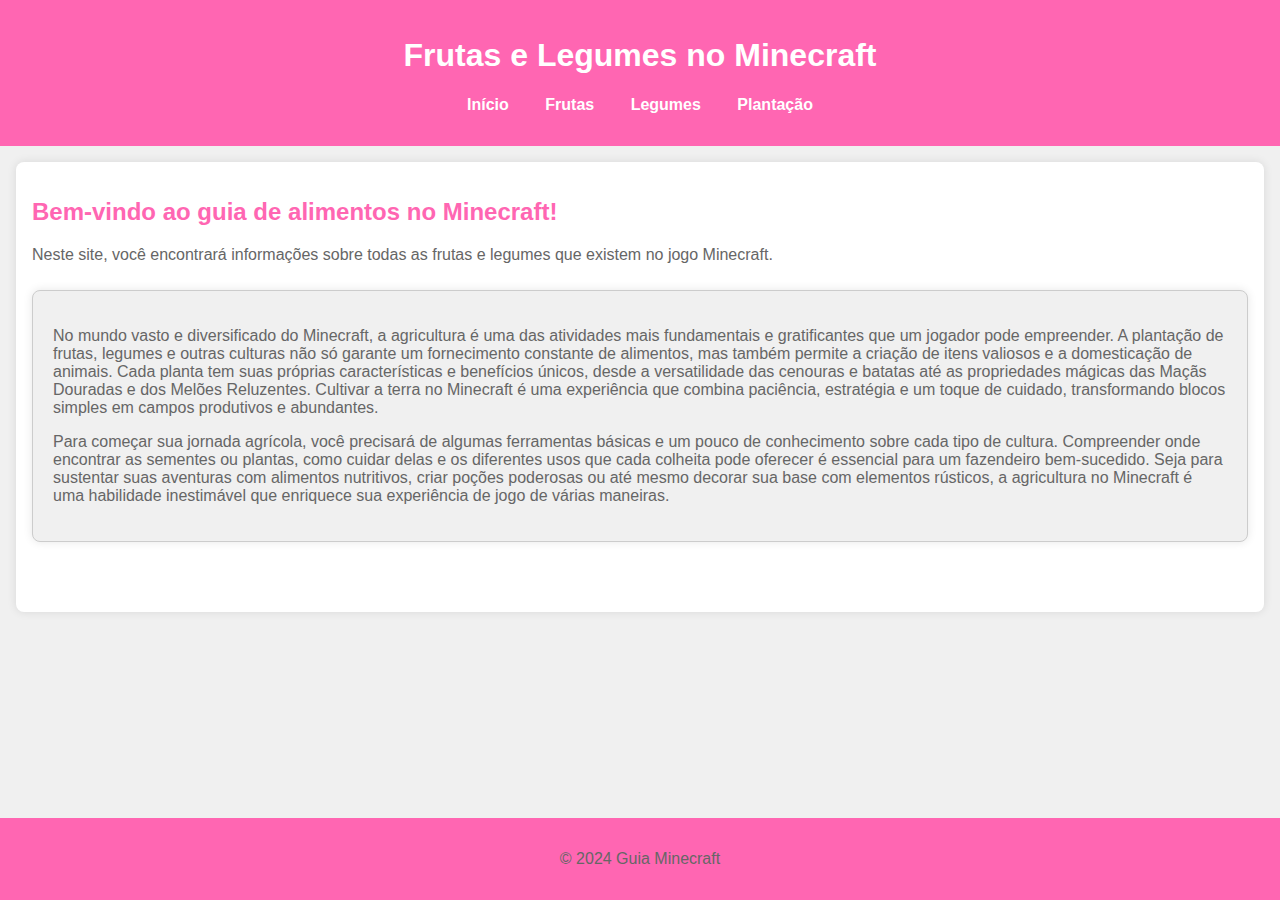
<file: index.html>
<!DOCTYPE html>
<html lang="pt-BR">
<head>
    <meta charset="UTF-8">
    <meta name="viewport" content="width=device-width, initial-scale=1.0">
    <title>Frutas, Legumes e Verduras no Minecraft</title>
    <link rel="stylesheet" href="src/style.css">
</head>
<body>
    <header>
        <h1>Frutas e Legumes no Minecraft</h1>
        <nav>
            <ul>
                <li><a href="index.html">Início</a></li>
                <li><a href="src/frutas.html">Frutas</a></li>
                <li><a href="src/legumes.html">Legumes</a></li>
                <li><a href="src/plantacao.html">Plantação</a></li>
            </ul>
        </nav>
    </header>
    <main>
        <h2>Bem-vindo ao guia de alimentos no Minecraft!</h2>
        <p>Neste site, você encontrará informações sobre todas as frutas e legumes que existem no jogo Minecraft.</p>
        <div class="box-container">
            <div class="box">
                <p>No mundo vasto e diversificado do Minecraft, a agricultura é uma das atividades mais fundamentais e gratificantes que um jogador pode empreender. A plantação de frutas, legumes e outras culturas não só garante um fornecimento constante de alimentos, mas também permite a criação de itens valiosos e a domesticação de animais. Cada planta tem suas próprias características e benefícios únicos, desde a versatilidade das cenouras e batatas até as propriedades mágicas das Maçãs Douradas e dos Melões Reluzentes. Cultivar a terra no Minecraft é uma experiência que combina paciência, estratégia e um toque de cuidado, transformando blocos simples em campos produtivos e abundantes.</p>
                <p>Para começar sua jornada agrícola, você precisará de algumas ferramentas básicas e um pouco de conhecimento sobre cada tipo de cultura. Compreender onde encontrar as sementes ou plantas, como cuidar delas e os diferentes usos que cada colheita pode oferecer é essencial para um fazendeiro bem-sucedido. Seja para sustentar suas aventuras com alimentos nutritivos, criar poções poderosas ou até mesmo decorar sua base com elementos rústicos, a agricultura no Minecraft é uma habilidade inestimável que enriquece sua experiência de jogo de várias maneiras.</p>
            </div>
        </div>
    </main>
    <footer>
        <p>&copy; 2024 Guia Minecraft</p>
    </footer>
</body>
</html>
</file>
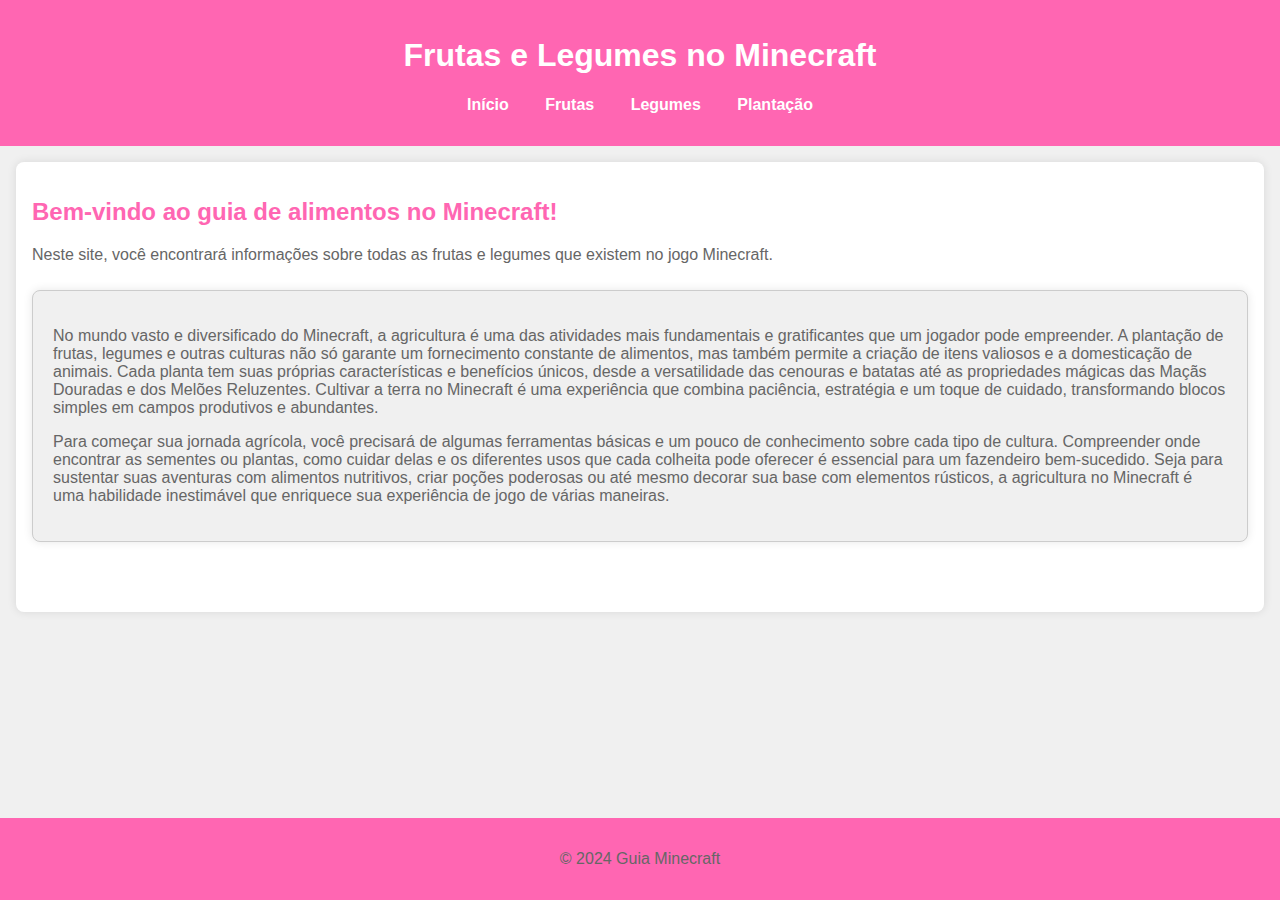
<file: site lolo/index.html>
<!DOCTYPE html>
<html lang="pt-BR">
<head>
    <meta charset="UTF-8">
    <meta name="viewport" content="width=device-width, initial-scale=1.0">
    <title>Frutas, Legumes e Verduras no Minecraft</title>
    <link rel="stylesheet" href="style.css">
</head>
<body>
    <header>
        <h1>Frutas e Legumes no Minecraft</h1>
        <nav>
            <ul>
                <li><a href="index.html">Início</a></li>
                <li><a href="frutas.html">Frutas</a></li>
                <li><a href="legumes.html">Legumes</a></li>
                <li><a href="plantacao.html">Plantação</a></li>
            </ul>
        </nav>
    </header>
    <main>
        <h2>Bem-vindo ao guia de alimentos no Minecraft!</h2>
        <p>Neste site, você encontrará informações sobre todas as frutas e legumes que existem no jogo Minecraft.</p>
        <div class="box-container">
            <div class="box">
                <p>No mundo vasto e diversificado do Minecraft, a agricultura é uma das atividades mais fundamentais e gratificantes que um jogador pode empreender. A plantação de frutas, legumes e outras culturas não só garante um fornecimento constante de alimentos, mas também permite a criação de itens valiosos e a domesticação de animais. Cada planta tem suas próprias características e benefícios únicos, desde a versatilidade das cenouras e batatas até as propriedades mágicas das Maçãs Douradas e dos Melões Reluzentes. Cultivar a terra no Minecraft é uma experiência que combina paciência, estratégia e um toque de cuidado, transformando blocos simples em campos produtivos e abundantes.</p>
                <p>Para começar sua jornada agrícola, você precisará de algumas ferramentas básicas e um pouco de conhecimento sobre cada tipo de cultura. Compreender onde encontrar as sementes ou plantas, como cuidar delas e os diferentes usos que cada colheita pode oferecer é essencial para um fazendeiro bem-sucedido. Seja para sustentar suas aventuras com alimentos nutritivos, criar poções poderosas ou até mesmo decorar sua base com elementos rústicos, a agricultura no Minecraft é uma habilidade inestimável que enriquece sua experiência de jogo de várias maneiras.</p>
            </div>
        </div>
    </main>
    <footer>
        <p>&copy; 2024 Guia Minecraft</p>
    </footer>
</body>
</html>
</file>
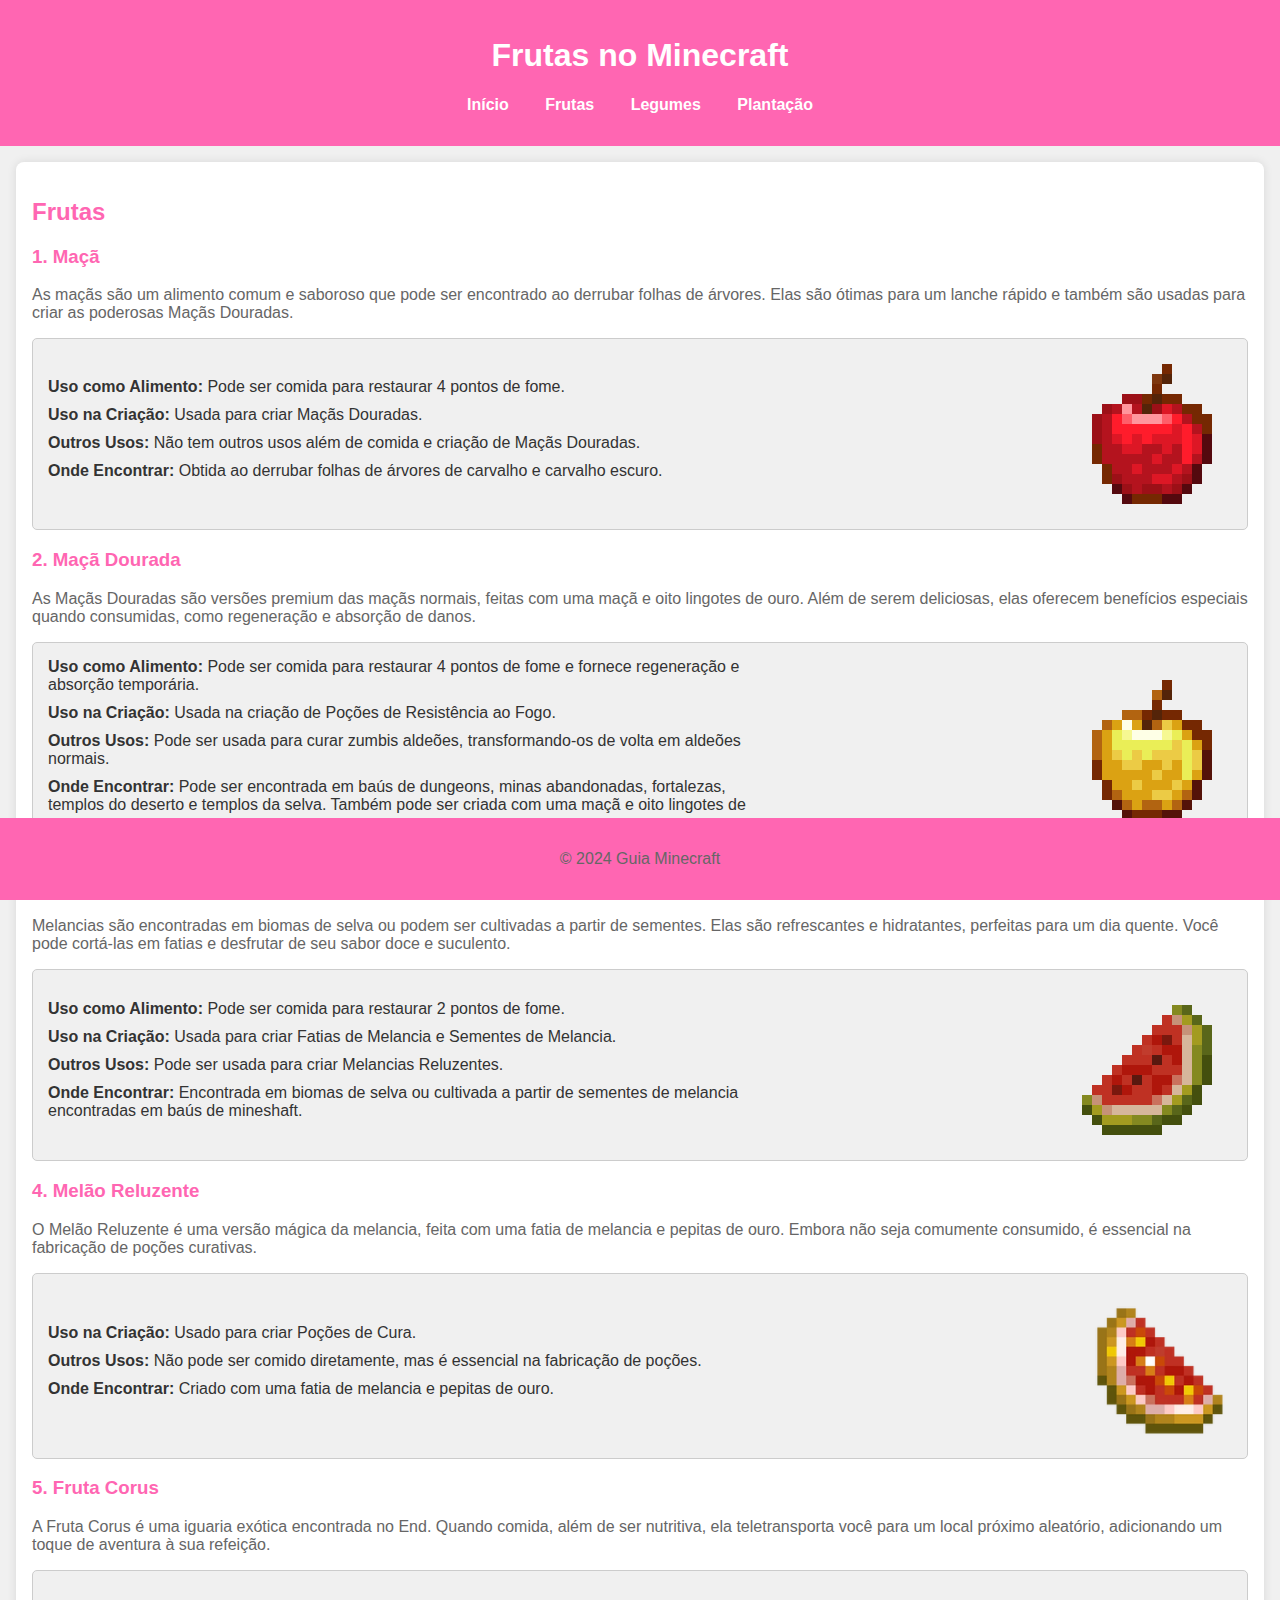
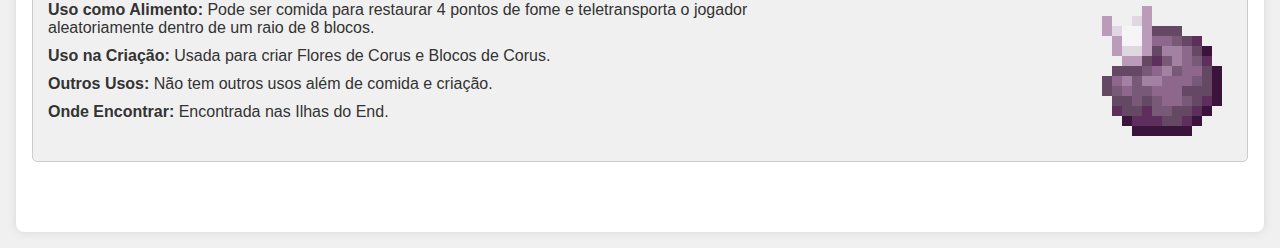
<file: site lolo/frutas.html>
<!DOCTYPE html>
<html lang="pt-BR">
<head>
    <meta charset="UTF-8">
    <meta name="viewport" content="width=device-width, initial-scale=1.0">
    <title>Frutas no Minecraft</title>
    <link rel="stylesheet" href="style.css">
</head>
<body>
    <header>
        <h1>Frutas no Minecraft</h1>
        <nav>
            <ul>
                <li><a href="index.html">Início</a></li>
                <li><a href="frutas.html">Frutas</a></li>
                <li><a href="legumes.html">Legumes</a></li>
                <li><a href="plantacao.html">Plantação</a></li>
            </ul>
        </nav>
    </header>
    <main>
        <h2>Frutas</h2>
        <h3>1. Maçã</h3>
        <p>As maçãs são um alimento comum e saboroso que pode ser encontrado ao derrubar folhas de árvores. Elas são ótimas para um lanche rápido e também são usadas para criar as poderosas Maçãs Douradas.</p>
        <div class="food-info">
            <ul>
                <li><strong>Uso como Alimento:</strong> Pode ser comida para restaurar 4 pontos de fome.</li>
                <li><strong>Uso na Criação:</strong> Usada para criar Maçãs Douradas.</li>
                <li><strong>Outros Usos:</strong> Não tem outros usos além de comida e criação de Maçãs Douradas.</li>
                <li><strong>Onde Encontrar:</strong> Obtida ao derrubar folhas de árvores de carvalho e carvalho escuro.</li>
            </ul>
            <img src="images/maca.png" alt="Maçã"  >
        </div>

        <h3>2. Maçã Dourada</h3>
        <p>As Maçãs Douradas são versões premium das maçãs normais, feitas com uma maçã e oito lingotes de ouro. Além de serem deliciosas, elas oferecem benefícios especiais quando consumidas, como regeneração e absorção de danos.</p>
        <div class="food-info">
            <ul>
                <li><strong>Uso como Alimento:</strong> Pode ser comida para restaurar 4 pontos de fome e fornece regeneração e absorção temporária.</li>
                <li><strong>Uso na Criação:</strong> Usada na criação de Poções de Resistência ao Fogo.</li>
                <li><strong>Outros Usos:</strong> Pode ser usada para curar zumbis aldeões, transformando-os de volta em aldeões normais.</li>
                <li><strong>Onde Encontrar:</strong> Pode ser encontrada em baús de dungeons, minas abandonadas, fortalezas, templos do deserto e templos da selva. Também pode ser criada com uma maçã e oito lingotes de ouro.</li>
            </ul>
            <img src="images/maca-dourada.png" alt="Maçã Dourada"  >
        </div>

        <h3>3. Melancia</h3>
        <p>Melancias são encontradas em biomas de selva ou podem ser cultivadas a partir de sementes. Elas são refrescantes e hidratantes, perfeitas para um dia quente. Você pode cortá-las em fatias e desfrutar de seu sabor doce e suculento.</p>
        <div class="food-info">
            <ul>
                <li><strong>Uso como Alimento:</strong> Pode ser comida para restaurar 2 pontos de fome.</li>
                <li><strong>Uso na Criação:</strong> Usada para criar Fatias de Melancia e Sementes de Melancia.</li>
                <li><strong>Outros Usos:</strong> Pode ser usada para criar Melancias Reluzentes.</li>
                <li><strong>Onde Encontrar:</strong> Encontrada em biomas de selva ou cultivada a partir de sementes de melancia encontradas em baús de mineshaft.</li>
            </ul>
            <img src="images/melancia.png" alt="Melancia"  >
        </div>

        <h3>4. Melão Reluzente</h3>
        <p>O Melão Reluzente é uma versão mágica da melancia, feita com uma fatia de melancia e pepitas de ouro. Embora não seja comumente consumido, é essencial na fabricação de poções curativas.</p>
        <div class="food-info">
            <ul>
                <li><strong>Uso na Criação:</strong> Usado para criar Poções de Cura.</li>
                <li><strong>Outros Usos:</strong> Não pode ser comido diretamente, mas é essencial na fabricação de poções.</li>
                <li><strong>Onde Encontrar:</strong> Criado com uma fatia de melancia e pepitas de ouro.</li>
            </ul>
            <img src="images/melao-reluzente.png" alt="Melão Reluzente" id="melao-resultente-width">
        </div>

        <h3>5. Fruta Corus</h3>
        <p>A Fruta Corus é uma iguaria exótica encontrada no End. Quando comida, além de ser nutritiva, ela teletransporta você para um local próximo aleatório, adicionando um toque de aventura à sua refeição.</p>
        <div class="food-info">
            <ul>
                <li><strong>Uso como Alimento:</strong> Pode ser comida para restaurar 4 pontos de fome e teletransporta o jogador aleatoriamente dentro de um raio de 8 blocos.</li>
                <li><strong>Uso na Criação:</strong> Usada para criar Flores de Corus e Blocos de Corus.</li>
                <li><strong>Outros Usos:</strong> Não tem outros usos além de comida e criação.</li>
                <li><strong>Onde Encontrar:</strong> Encontrada nas Ilhas do End.</li>
            </ul>
            <img src="images/fruta-corus.png" alt="Fruta Corus"  >
        </div>
    </main>
    <footer>
        <p>&copy; 2024 Guia Minecraft</p>
    </footer>
</body>
</html>
</file>
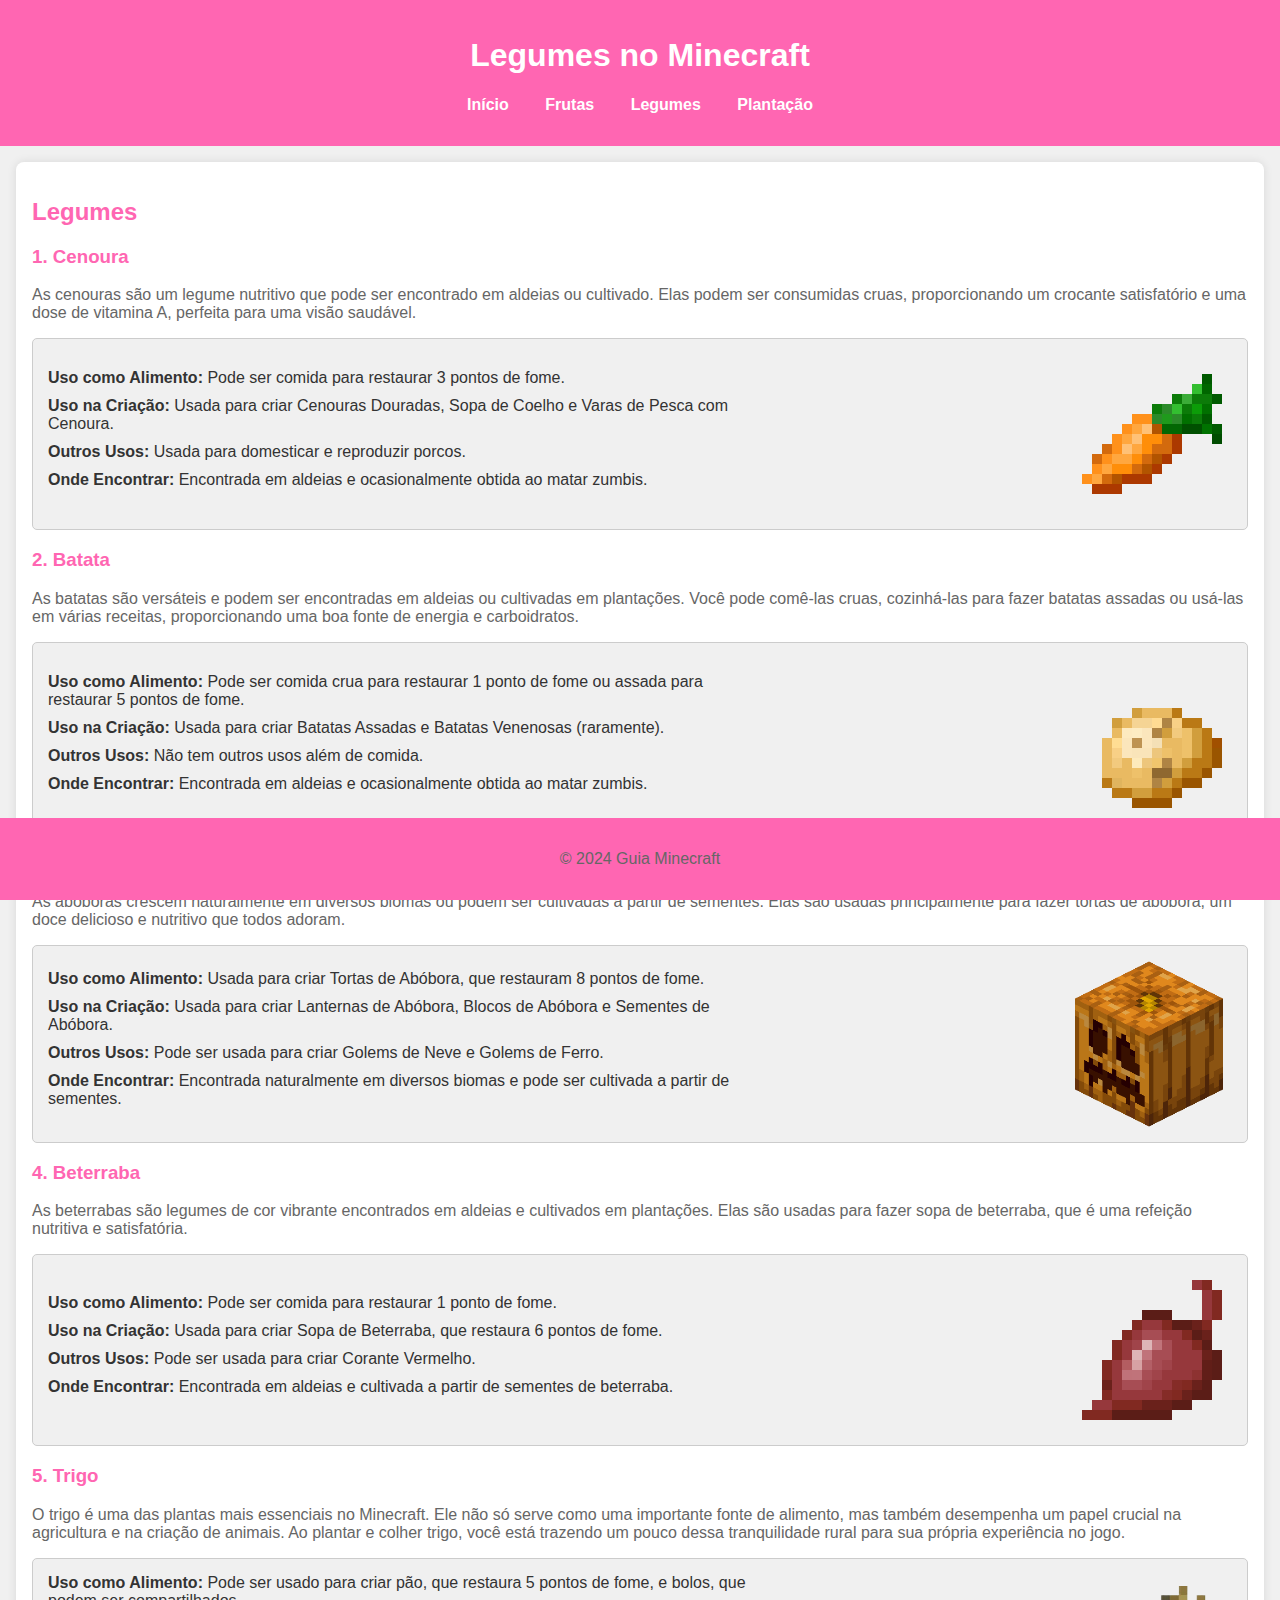
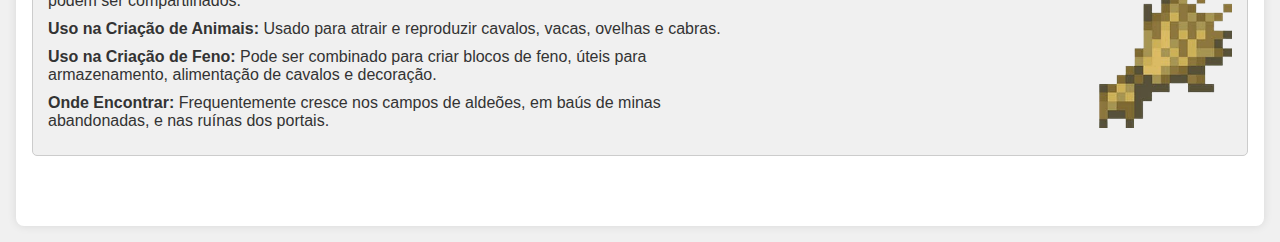
<file: site lolo/legumes.html>
<!DOCTYPE html>
<html lang="pt-BR">
<head>
    <meta charset="UTF-8">
    <meta name="viewport" content="width=device-width, initial-scale=1.0">
    <title>Legumes no Minecraft</title>
    <link rel="stylesheet" href="style.css">
</head>
<body>
    <header>
        <h1>Legumes no Minecraft</h1>
        <nav>
            <ul>
                <li><a href="index.html">Início</a></li>
                <li><a href="frutas.html">Frutas</a></li>
                <li><a href="legumes.html">Legumes</a></li>
                <li><a href="plantacao.html">Plantação</a></li>
            </ul>
        </nav>
    </header>
    <main>
        <h2>Legumes</h2>
        <h3>1. Cenoura</h3>
        <p>As cenouras são um legume nutritivo que pode ser encontrado em aldeias ou cultivado. Elas podem ser consumidas cruas, proporcionando um crocante satisfatório e uma dose de vitamina A, perfeita para uma visão saudável.</p>
        <div class="food-info">
            <ul>
                <li><strong>Uso como Alimento:</strong> Pode ser comida para restaurar 3 pontos de fome.</li>
                <li><strong>Uso na Criação:</strong> Usada para criar Cenouras Douradas, Sopa de Coelho e Varas de Pesca com Cenoura.</li>
                <li><strong>Outros Usos:</strong> Usada para domesticar e reproduzir porcos.</li>
                <li><strong>Onde Encontrar:</strong> Encontrada em aldeias e ocasionalmente obtida ao matar zumbis.</li>
            </ul>
            <img src="images/cenoura.png" alt="Cenoura"  >
        </div>

        <h3>2. Batata</h3>
        <p>As batatas são versáteis e podem ser encontradas em aldeias ou cultivadas em plantações. Você pode comê-las cruas, cozinhá-las para fazer batatas assadas ou usá-las em várias receitas, proporcionando uma boa fonte de energia e carboidratos.</p>
        <div class="food-info">
            <ul>
                <li><strong>Uso como Alimento:</strong> Pode ser comida crua para restaurar 1 ponto de fome ou assada para restaurar 5 pontos de fome.</li>
                <li><strong>Uso na Criação:</strong> Usada para criar Batatas Assadas e Batatas Venenosas (raramente).</li>
                <li><strong>Outros Usos:</strong> Não tem outros usos além de comida.</li>
                <li><strong>Onde Encontrar:</strong> Encontrada em aldeias e ocasionalmente obtida ao matar zumbis.</li>
            </ul>
            <img src="images/batata.png" alt="Batata"  >
        </div>

        <h3>3. Abóbora</h3>
        <p>As abóboras crescem naturalmente em diversos biomas ou podem ser cultivadas a partir de sementes. Elas são usadas principalmente para fazer tortas de abóbora, um doce delicioso e nutritivo que todos adoram.</p>
        <div class="food-info">
            <ul>
                <li><strong>Uso como Alimento:</strong> Usada para criar Tortas de Abóbora, que restauram 8 pontos de fome.</li>
                <li><strong>Uso na Criação:</strong> Usada para criar Lanternas de Abóbora, Blocos de Abóbora e Sementes de Abóbora.</li>
                <li><strong>Outros Usos:</strong> Pode ser usada para criar Golems de Neve e Golems de Ferro.</li>
                <li><strong>Onde Encontrar:</strong> Encontrada naturalmente em diversos biomas e pode ser cultivada a partir de sementes.</li>
            </ul>
            <img src="images/abobora.png" alt="Abóbora" id="abobora-width">
        </div>

        <h3>4. Beterraba</h3>
        <p>As beterrabas são legumes de cor vibrante encontrados em aldeias e cultivados em plantações. Elas são usadas para fazer sopa de beterraba, que é uma refeição nutritiva e satisfatória.</p>
        <div class="food-info">
            <ul>
                <li><strong>Uso como Alimento:</strong> Pode ser comida para restaurar 1 ponto de fome.</li>
                <li><strong>Uso na Criação:</strong> Usada para criar Sopa de Beterraba, que restaura 6 pontos de fome.</li>
                <li><strong>Outros Usos:    </strong> Pode ser usada para criar Corante Vermelho.</li>
                <li><strong>Onde Encontrar:</strong> Encontrada em aldeias e cultivada a partir de sementes de beterraba.</li>
            </ul>
            <img src="images/beterraba.png" alt="Beterraba">
        </div>

        <h3>5. Trigo</h3>
        <p>O trigo é uma das plantas mais essenciais no Minecraft. Ele não só serve como uma importante fonte de alimento, mas também desempenha um papel crucial na agricultura e na criação de animais. Ao plantar e colher trigo, você está trazendo um pouco dessa tranquilidade rural para sua própria experiência no jogo.</p>

<div class="food-info">
    <ul>
        <li><strong>Uso como Alimento:</strong> Pode ser usado para criar pão, que restaura 5 pontos de fome, e bolos, que podem ser compartilhados.</li>
        <li><strong>Uso na Criação de Animais:</strong> Usado para atrair e reproduzir cavalos, vacas, ovelhas e cabras.</li>
        <li><strong>Uso na Criação de Feno:</strong> Pode ser combinado para criar blocos de feno, úteis para armazenamento, alimentação de cavalos e decoração.</li>
        <li><strong>Onde Encontrar:</strong> Frequentemente cresce nos campos de aldeões, em baús de minas abandonadas, e nas ruínas dos portais.</li>
    </ul>
    <img src="images/trigo.png" alt="Trigo" id="trigo-width">
</div>
        
    </main>
    <footer>
        <p>&copy; 2024 Guia Minecraft</p>
    </footer>
</body>
</html>
</file>
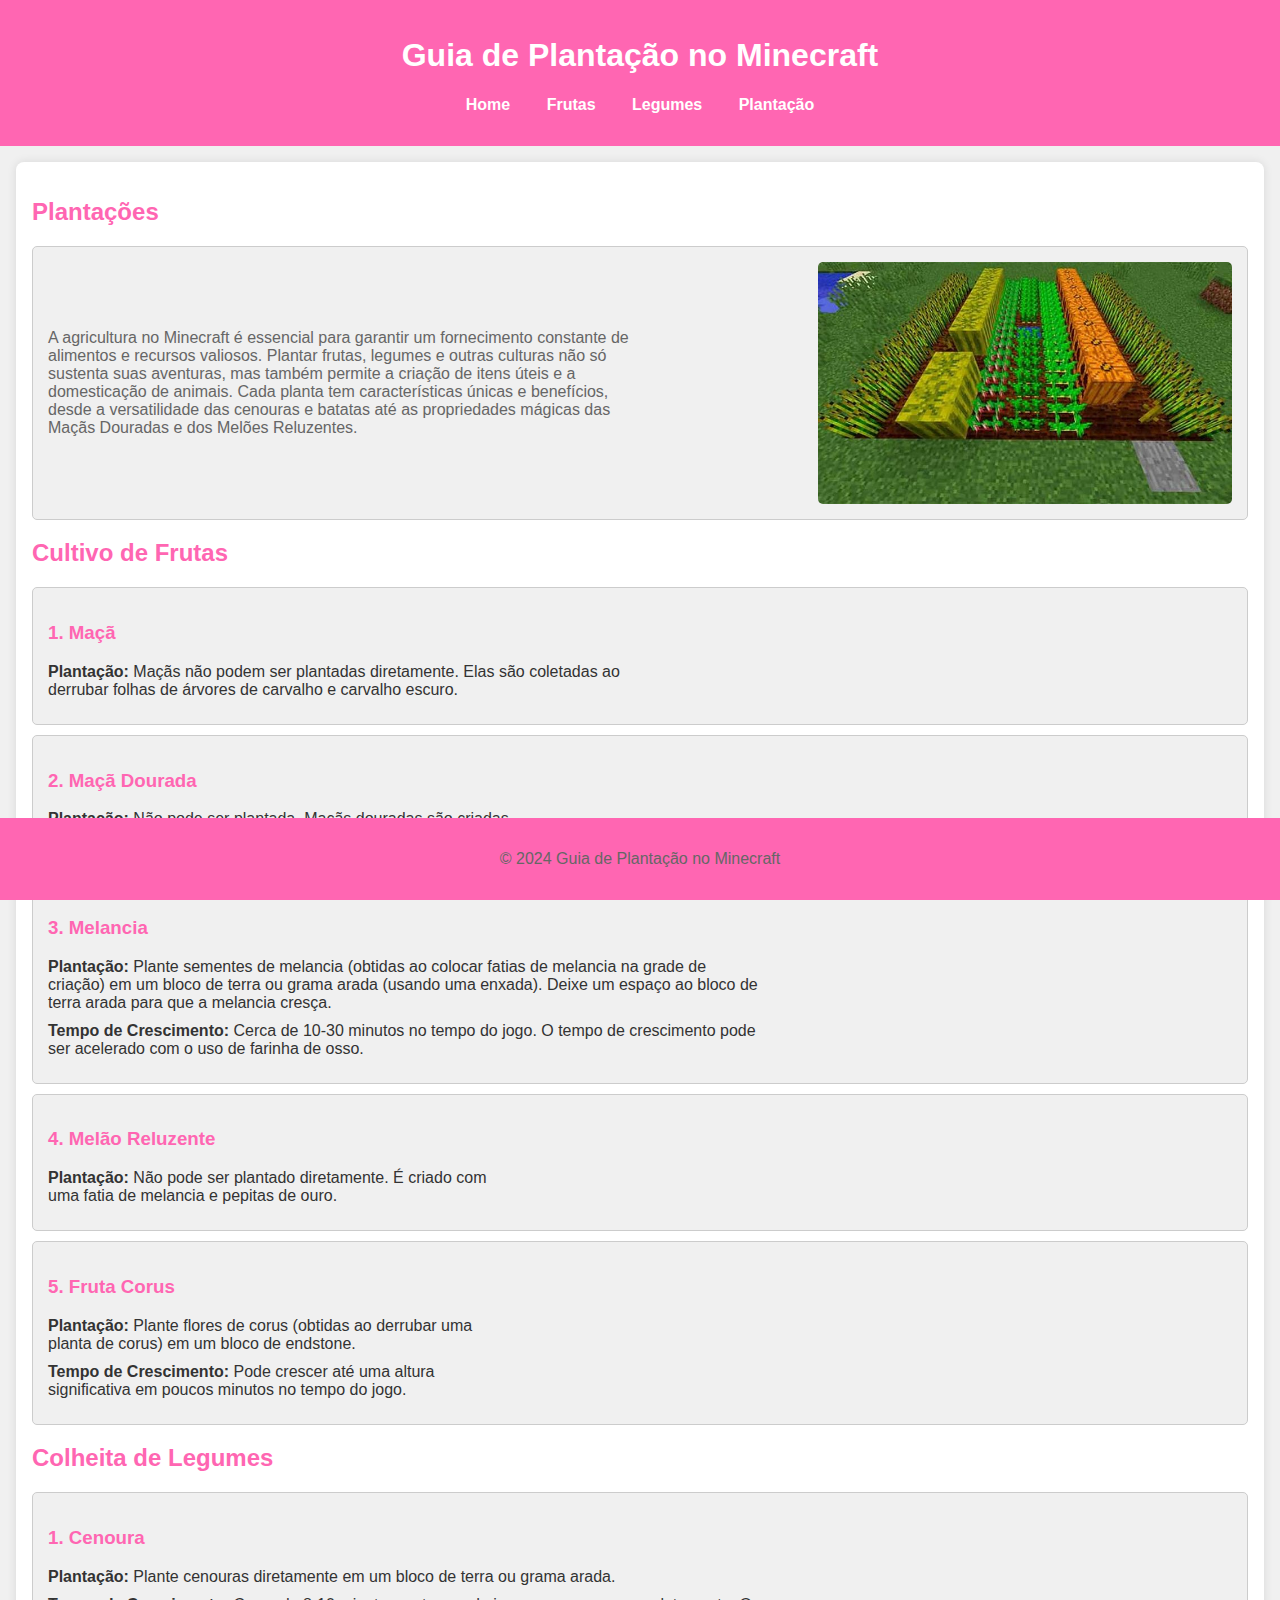
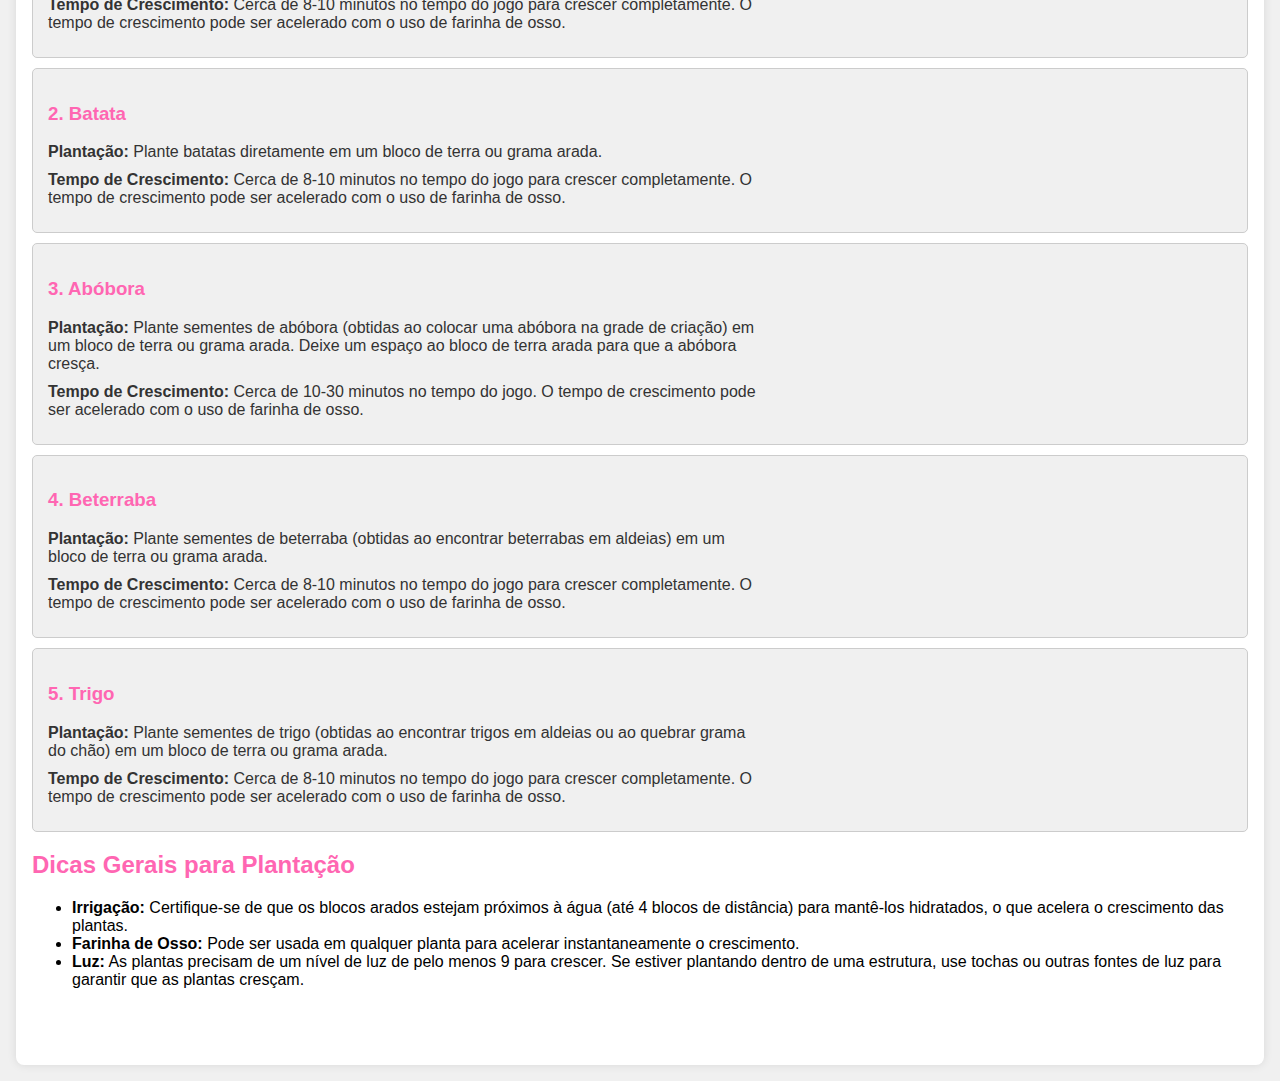
<file: site lolo/plantacao.html>
<!DOCTYPE html>
<html lang="pt-BR">
<head>
    <meta charset="UTF-8">
    <meta name="viewport" content="width=device-width, initial-scale=1.0">
    <title>Frutas e Legumes no Minecraft</title>
    <link rel="stylesheet" href="style.css">
</head>
<body>
    <header>
        <h1>Guia de Plantação no Minecraft</h1>
        <nav>
            <ul>
                <li><a href="index.html">Home</a></li>
                <li><a href="frutas.html">Frutas</a></li>
                <li><a href="legumes.html">Legumes</a></li>
                <li><a href="plantacao.html">Plantação</a></li>
            </ul>
        </nav>
    </header>
    <main>
        <h2>Plantações</h2>
        <div class="texto-descritivo">
            <p>A agricultura no Minecraft é essencial para garantir um fornecimento constante de alimentos e recursos valiosos. Plantar frutas, legumes e outras culturas não só sustenta suas aventuras, mas também permite a criação de itens úteis e a domesticação de animais. Cada planta tem características únicas e benefícios, desde a versatilidade das cenouras e batatas até as propriedades mágicas das Maçãs Douradas e dos Melões Reluzentes.</p>
            <img src="images/plantacao.png" alt="Plantação" class="main-image">
        </div>
        
        <h2>Cultivo de Frutas</h2>
        <section class="food-info">
            <div>
                <h3>1. Maçã</h3>
                <ul>
                    <li><strong>Plantação:</strong> Maçãs não podem ser plantadas diretamente. Elas são coletadas ao derrubar folhas de árvores de carvalho e carvalho escuro.</li>
                </ul>
            </div>
        </section>

        <section class="food-info">
            <div>
                <h3>2. Maçã Dourada</h3>
                <ul>
                    <li><strong>Plantação:</strong> Não pode ser plantada. Maçãs douradas são criadas combinando uma maçã com oito lingotes de ouro.</li>
                </ul>
            </div>
        </section>

        <section class="food-info">
            <div>
                <h3>3. Melancia</h3>
                <ul>
                    <li><strong>Plantação:</strong> Plante sementes de melancia (obtidas ao colocar fatias de melancia na grade de criação) em um bloco de terra ou grama arada (usando uma enxada). Deixe um espaço ao bloco de terra arada para que a melancia cresça.</li>
                    <li><strong>Tempo de Crescimento:</strong> Cerca de 10-30 minutos no tempo do jogo. O tempo de crescimento pode ser acelerado com o uso de farinha de osso.</li>
                </ul>
            </div>
        </section>

        <section class="food-info">
            <div>
                <h3>4. Melão Reluzente</h3>
                <ul>
                    <li><strong>Plantação:</strong> Não pode ser plantado diretamente. É criado com uma fatia de melancia e pepitas de ouro.</li>
                </ul>
            </div>
        </section>

        <section class="food-info">
            <div>
                <h3>5. Fruta Corus</h3>
                <ul>
                    <li><strong>Plantação:</strong> Plante flores de corus (obtidas ao derrubar uma planta de corus) em um bloco de endstone.</li>
                    <li><strong>Tempo de Crescimento:</strong> Pode crescer até uma altura significativa em poucos minutos no tempo do jogo.</li>
                </ul>
            </div>
        </section>

        <h2>Colheita de Legumes</h2>

        <section class="food-info">
            <div>
                <h3>1. Cenoura</h3>
                <ul>
                    <li><strong>Plantação:</strong> Plante cenouras diretamente em um bloco de terra ou grama arada.</li>
                    <li><strong>Tempo de Crescimento:</strong> Cerca de 8-10 minutos no tempo do jogo para crescer completamente. O tempo de crescimento pode ser acelerado com o uso de farinha de osso.</li>
                </ul>
            </div>
        </section>

        <section class="food-info">
            <div>
                <h3>2. Batata</h3>
                <ul>
                    <li><strong>Plantação:</strong> Plante batatas diretamente em um bloco de terra ou grama arada.</li>
                    <li><strong>Tempo de Crescimento:</strong> Cerca de 8-10 minutos no tempo do jogo para crescer completamente. O tempo de crescimento pode ser acelerado com o uso de farinha de osso.</li>
                </ul>
            </div>
        </section>

        <section class="food-info">
            <div>
                <h3>3. Abóbora</h3>
                <ul>
                    <li><strong>Plantação:</strong> Plante sementes de abóbora (obtidas ao colocar uma abóbora na grade de criação) em um bloco de terra ou grama arada. Deixe um espaço ao bloco de terra arada para que a abóbora cresça.</li>
                    <li><strong>Tempo de Crescimento:</strong> Cerca de 10-30 minutos no tempo do jogo. O tempo de crescimento pode ser acelerado com o uso de farinha de osso.</li>
                </ul>
            </div>
        </section>

        <section class="food-info">
            <div>
                <h3>4. Beterraba</h3>
                <ul>
                    <li><strong>Plantação:</strong> Plante sementes de beterraba (obtidas ao encontrar beterrabas em aldeias) em um bloco de terra ou grama arada.</li>
                    <li><strong>Tempo de Crescimento:</strong> Cerca de 8-10 minutos no tempo do jogo para crescer completamente. O tempo de crescimento pode ser acelerado com o uso de farinha de osso.</li>
                </ul>
            </div>
        </section>

        <section class="food-info">
            <div>
                <h3>5. Trigo</h3>
                <ul>
                    <li><strong>Plantação:</strong> Plante sementes de trigo (obtidas ao encontrar trigos em aldeias ou ao quebrar grama do chão) em um bloco de terra ou grama arada.</li>
                    <li><strong>Tempo de Crescimento:</strong> Cerca de 8-10 minutos no tempo do jogo para crescer completamente. O tempo de crescimento pode ser acelerado com o uso de farinha de osso.</li>
                </ul>
            </div>
        </section>

        <h2>Dicas Gerais para Plantação</h2>
        <ul>
            <li><strong>Irrigação:</strong> Certifique-se de que os blocos arados estejam próximos à água (até 4 blocos de distância) para mantê-los hidratados, o que acelera o crescimento das plantas.</li>
            <li><strong>Farinha de Osso:</strong> Pode ser usada em qualquer planta para acelerar instantaneamente o crescimento.</li>
            <li><strong>Luz:</strong> As plantas precisam de um nível de luz de pelo menos 9 para crescer. Se estiver plantando dentro de uma estrutura, use tochas ou outras fontes de luz para garantir que as plantas cresçam.</li>
        </ul>
    </main>
    <footer>
        <p>&copy; 2024 Guia de Plantação no Minecraft</p>
    </footer>
</body>
</html>
</file>
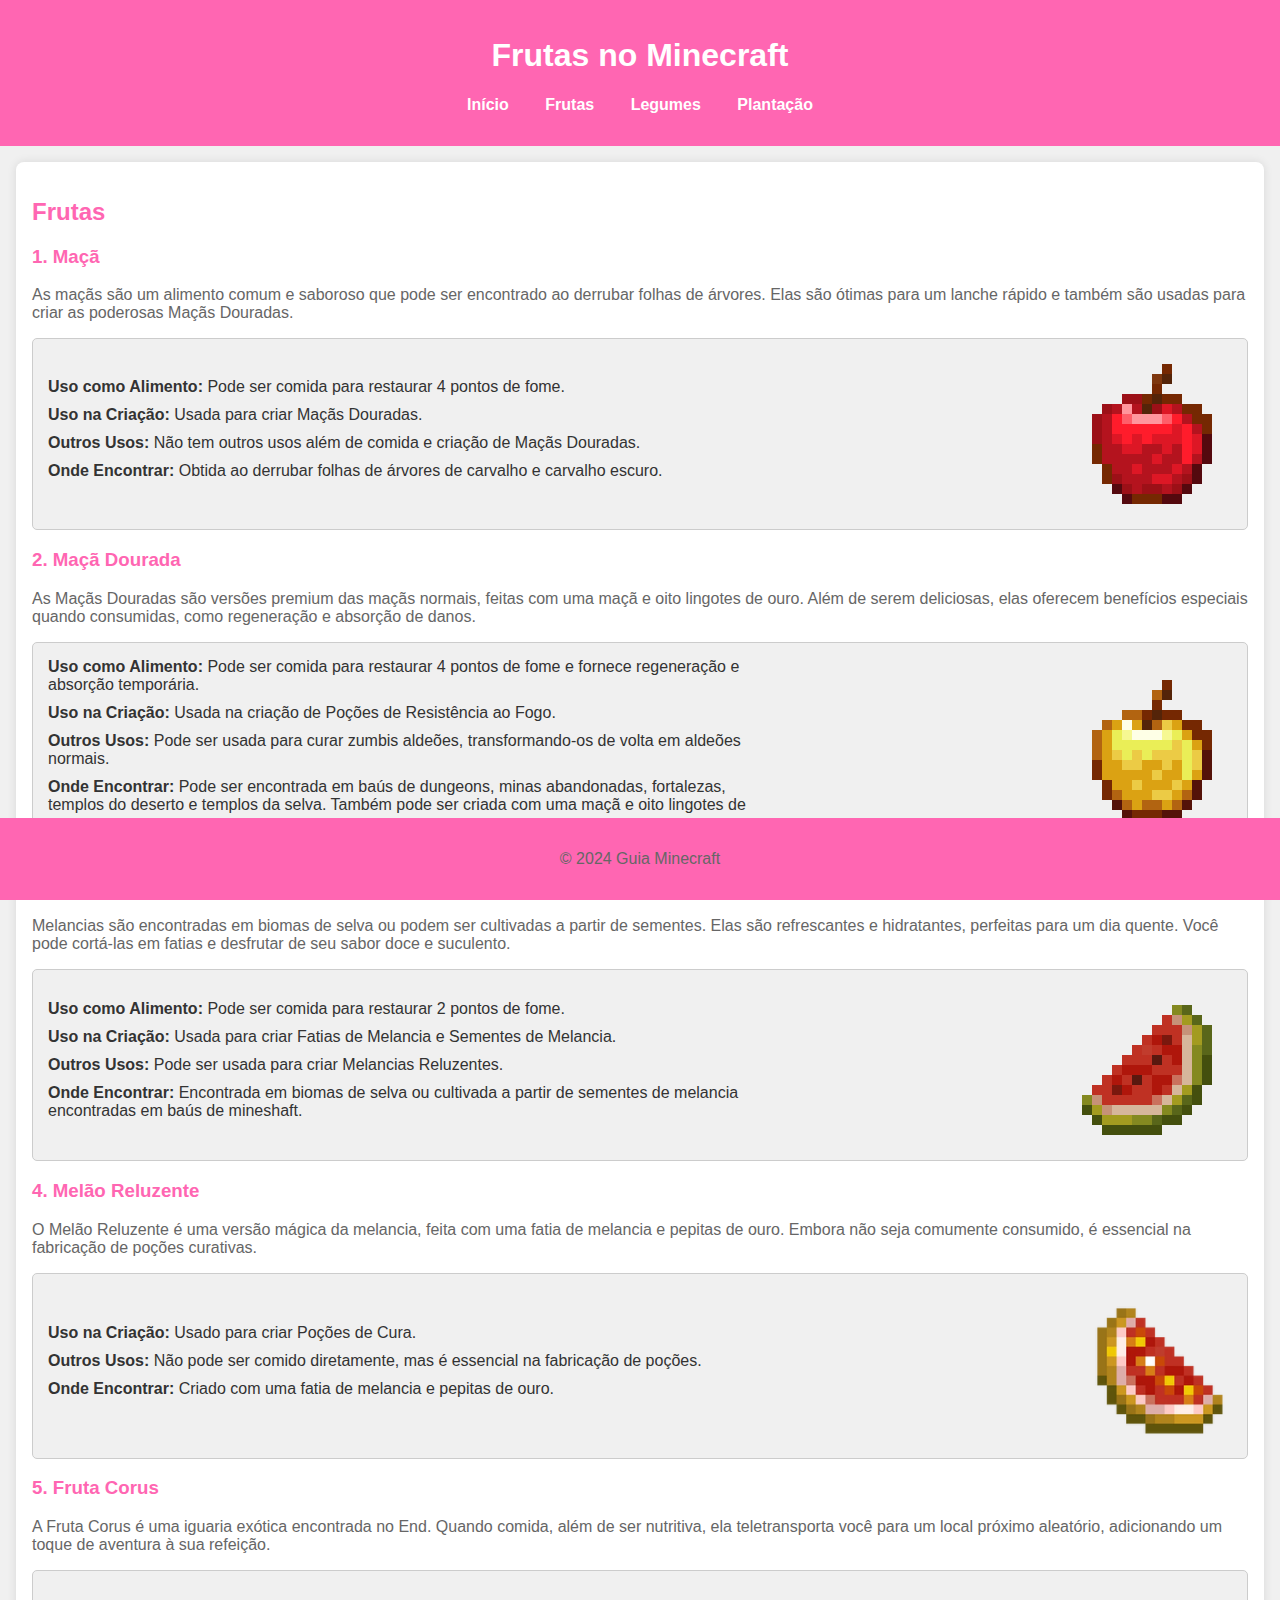
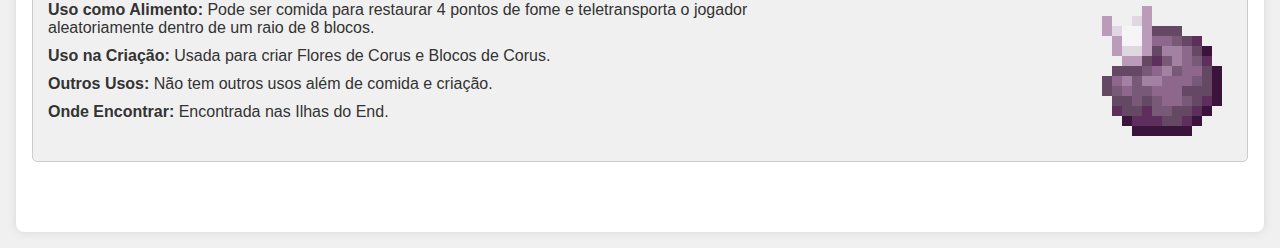
<file: src/frutas.html>
<!DOCTYPE html>
<html lang="pt-BR">
<head>
    <meta charset="UTF-8">
    <meta name="viewport" content="width=device-width, initial-scale=1.0">
    <title>Frutas no Minecraft</title>
    <link rel="stylesheet" href="style.css">
</head>
<body>
    <header>
        <h1>Frutas no Minecraft</h1>
        <nav>
            <ul>
                <li><a href="../index.html">Início</a></li>
                <li><a href="frutas.html">Frutas</a></li>
                <li><a href="legumes.html">Legumes</a></li>
                <li><a href="plantacao.html">Plantação</a></li>
            </ul>
        </nav>
    </header>
    <main>
        <h2>Frutas</h2>
        <h3>1. Maçã</h3>
        <p>As maçãs são um alimento comum e saboroso que pode ser encontrado ao derrubar folhas de árvores. Elas são ótimas para um lanche rápido e também são usadas para criar as poderosas Maçãs Douradas.</p>
        <div class="food-info">
            <ul>
                <li><strong>Uso como Alimento:</strong> Pode ser comida para restaurar 4 pontos de fome.</li>
                <li><strong>Uso na Criação:</strong> Usada para criar Maçãs Douradas.</li>
                <li><strong>Outros Usos:</strong> Não tem outros usos além de comida e criação de Maçãs Douradas.</li>
                <li><strong>Onde Encontrar:</strong> Obtida ao derrubar folhas de árvores de carvalho e carvalho escuro.</li>
            </ul>
            <img src="images/maca.png" alt="Maçã"  >
        </div>

        <h3>2. Maçã Dourada</h3>
        <p>As Maçãs Douradas são versões premium das maçãs normais, feitas com uma maçã e oito lingotes de ouro. Além de serem deliciosas, elas oferecem benefícios especiais quando consumidas, como regeneração e absorção de danos.</p>
        <div class="food-info">
            <ul>
                <li><strong>Uso como Alimento:</strong> Pode ser comida para restaurar 4 pontos de fome e fornece regeneração e absorção temporária.</li>
                <li><strong>Uso na Criação:</strong> Usada na criação de Poções de Resistência ao Fogo.</li>
                <li><strong>Outros Usos:</strong> Pode ser usada para curar zumbis aldeões, transformando-os de volta em aldeões normais.</li>
                <li><strong>Onde Encontrar:</strong> Pode ser encontrada em baús de dungeons, minas abandonadas, fortalezas, templos do deserto e templos da selva. Também pode ser criada com uma maçã e oito lingotes de ouro.</li>
            </ul>
            <img src="images/maca-dourada.png" alt="Maçã Dourada"  >
        </div>

        <h3>3. Melancia</h3>
        <p>Melancias são encontradas em biomas de selva ou podem ser cultivadas a partir de sementes. Elas são refrescantes e hidratantes, perfeitas para um dia quente. Você pode cortá-las em fatias e desfrutar de seu sabor doce e suculento.</p>
        <div class="food-info">
            <ul>
                <li><strong>Uso como Alimento:</strong> Pode ser comida para restaurar 2 pontos de fome.</li>
                <li><strong>Uso na Criação:</strong> Usada para criar Fatias de Melancia e Sementes de Melancia.</li>
                <li><strong>Outros Usos:</strong> Pode ser usada para criar Melancias Reluzentes.</li>
                <li><strong>Onde Encontrar:</strong> Encontrada em biomas de selva ou cultivada a partir de sementes de melancia encontradas em baús de mineshaft.</li>
            </ul>
            <img src="images/melancia.png" alt="Melancia"  >
        </div>

        <h3>4. Melão Reluzente</h3>
        <p>O Melão Reluzente é uma versão mágica da melancia, feita com uma fatia de melancia e pepitas de ouro. Embora não seja comumente consumido, é essencial na fabricação de poções curativas.</p>
        <div class="food-info">
            <ul>
                <li><strong>Uso na Criação:</strong> Usado para criar Poções de Cura.</li>
                <li><strong>Outros Usos:</strong> Não pode ser comido diretamente, mas é essencial na fabricação de poções.</li>
                <li><strong>Onde Encontrar:</strong> Criado com uma fatia de melancia e pepitas de ouro.</li>
            </ul>
            <img src="images/melao-reluzente.png" alt="Melão Reluzente" id="melao-resultente-width">
        </div>

        <h3>5. Fruta Corus</h3>
        <p>A Fruta Corus é uma iguaria exótica encontrada no End. Quando comida, além de ser nutritiva, ela teletransporta você para um local próximo aleatório, adicionando um toque de aventura à sua refeição.</p>
        <div class="food-info">
            <ul>
                <li><strong>Uso como Alimento:</strong> Pode ser comida para restaurar 4 pontos de fome e teletransporta o jogador aleatoriamente dentro de um raio de 8 blocos.</li>
                <li><strong>Uso na Criação:</strong> Usada para criar Flores de Corus e Blocos de Corus.</li>
                <li><strong>Outros Usos:</strong> Não tem outros usos além de comida e criação.</li>
                <li><strong>Onde Encontrar:</strong> Encontrada nas Ilhas do End.</li>
            </ul>
            <img src="images/fruta-corus.png" alt="Fruta Corus"  >
        </div>
    </main>
    <footer>
        <p>&copy; 2024 Guia Minecraft</p>
    </footer>
</body>
</html>
</file>
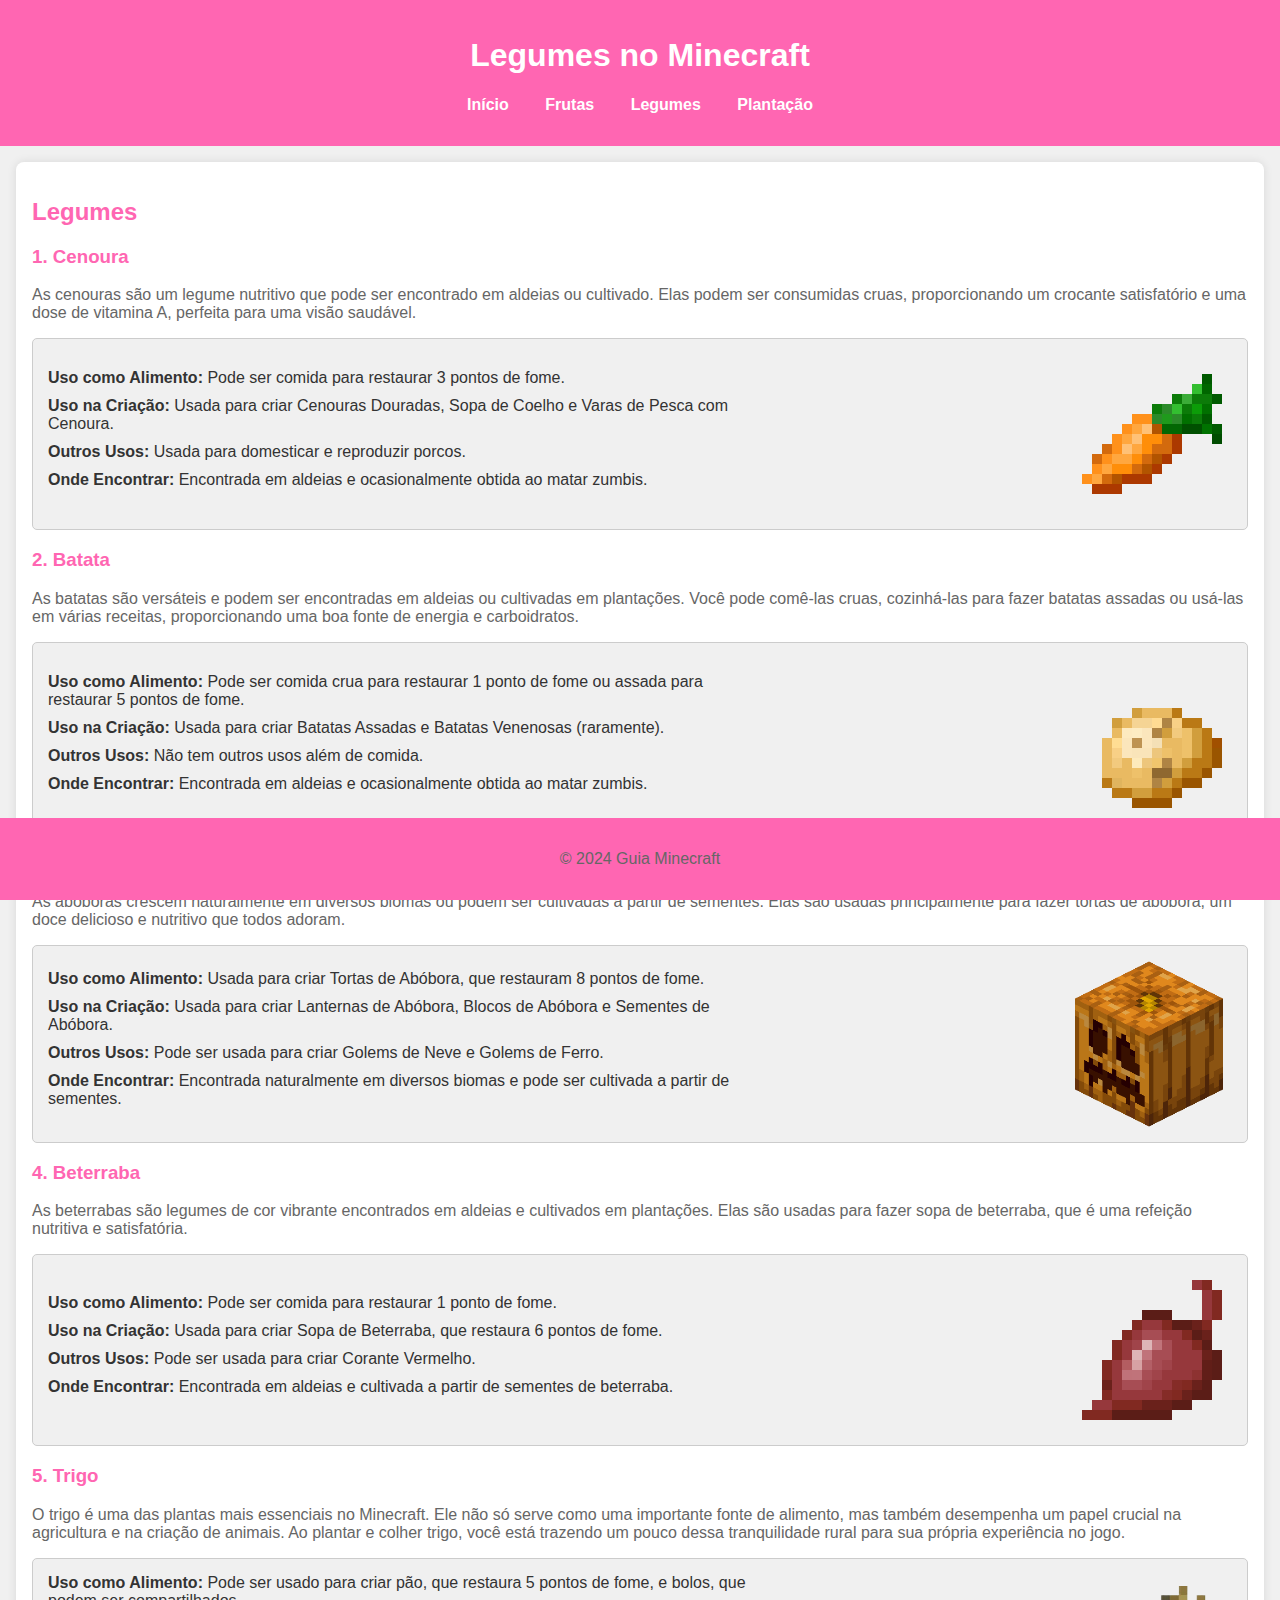
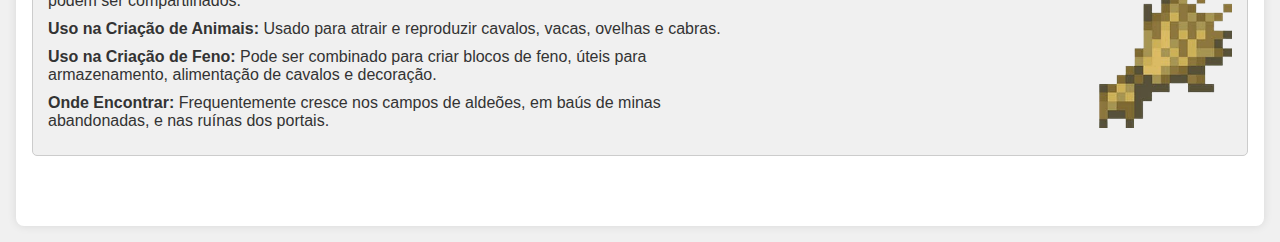
<file: src/legumes.html>
<!DOCTYPE html>
<html lang="pt-BR">
<head>
    <meta charset="UTF-8">
    <meta name="viewport" content="width=device-width, initial-scale=1.0">
    <title>Legumes no Minecraft</title>
    <link rel="stylesheet" href="style.css">
</head>
<body>
    <header>
        <h1>Legumes no Minecraft</h1>
        <nav>
            <ul>
                <li><a href="../index.html">Início</a></li>
                <li><a href="frutas.html">Frutas</a></li>
                <li><a href="legumes.html">Legumes</a></li>
                <li><a href="plantacao.html">Plantação</a></li>
            </ul>
        </nav>
    </header>
    <main>
        <h2>Legumes</h2>
        <h3>1. Cenoura</h3>
        <p>As cenouras são um legume nutritivo que pode ser encontrado em aldeias ou cultivado. Elas podem ser consumidas cruas, proporcionando um crocante satisfatório e uma dose de vitamina A, perfeita para uma visão saudável.</p>
        <div class="food-info">
            <ul>
                <li><strong>Uso como Alimento:</strong> Pode ser comida para restaurar 3 pontos de fome.</li>
                <li><strong>Uso na Criação:</strong> Usada para criar Cenouras Douradas, Sopa de Coelho e Varas de Pesca com Cenoura.</li>
                <li><strong>Outros Usos:</strong> Usada para domesticar e reproduzir porcos.</li>
                <li><strong>Onde Encontrar:</strong> Encontrada em aldeias e ocasionalmente obtida ao matar zumbis.</li>
            </ul>
            <img src="images/cenoura.png" alt="Cenoura">
        </div>

        <h3>2. Batata</h3>
        <p>As batatas são versáteis e podem ser encontradas em aldeias ou cultivadas em plantações. Você pode comê-las cruas, cozinhá-las para fazer batatas assadas ou usá-las em várias receitas, proporcionando uma boa fonte de energia e carboidratos.</p>
        <div class="food-info">
            <ul>
                <li><strong>Uso como Alimento:</strong> Pode ser comida crua para restaurar 1 ponto de fome ou assada para restaurar 5 pontos de fome.</li>
                <li><strong>Uso na Criação:</strong> Usada para criar Batatas Assadas e Batatas Venenosas (raramente).</li>
                <li><strong>Outros Usos:</strong> Não tem outros usos além de comida.</li>
                <li><strong>Onde Encontrar:</strong> Encontrada em aldeias e ocasionalmente obtida ao matar zumbis.</li>
            </ul>
            <img src="images/batata.png" alt="Batata"  >
        </div>

        <h3>3. Abóbora</h3>
        <p>As abóboras crescem naturalmente em diversos biomas ou podem ser cultivadas a partir de sementes. Elas são usadas principalmente para fazer tortas de abóbora, um doce delicioso e nutritivo que todos adoram.</p>
        <div class="food-info">
            <ul>
                <li><strong>Uso como Alimento:</strong> Usada para criar Tortas de Abóbora, que restauram 8 pontos de fome.</li>
                <li><strong>Uso na Criação:</strong> Usada para criar Lanternas de Abóbora, Blocos de Abóbora e Sementes de Abóbora.</li>
                <li><strong>Outros Usos:</strong> Pode ser usada para criar Golems de Neve e Golems de Ferro.</li>
                <li><strong>Onde Encontrar:</strong> Encontrada naturalmente em diversos biomas e pode ser cultivada a partir de sementes.</li>
            </ul>
            <img src="images/abobora.png" alt="Abóbora" id="abobora-width">
        </div>

        <h3>4. Beterraba</h3>
        <p>As beterrabas são legumes de cor vibrante encontrados em aldeias e cultivados em plantações. Elas são usadas para fazer sopa de beterraba, que é uma refeição nutritiva e satisfatória.</p>
        <div class="food-info">
            <ul>
                <li><strong>Uso como Alimento:</strong> Pode ser comida para restaurar 1 ponto de fome.</li>
                <li><strong>Uso na Criação:</strong> Usada para criar Sopa de Beterraba, que restaura 6 pontos de fome.</li>
                <li><strong>Outros Usos:    </strong> Pode ser usada para criar Corante Vermelho.</li>
                <li><strong>Onde Encontrar:</strong> Encontrada em aldeias e cultivada a partir de sementes de beterraba.</li>
            </ul>
            <img src="images/beterraba.png" alt="Beterraba">
        </div>

        <h3>5. Trigo</h3>
        <p>O trigo é uma das plantas mais essenciais no Minecraft. Ele não só serve como uma importante fonte de alimento, mas também desempenha um papel crucial na agricultura e na criação de animais. Ao plantar e colher trigo, você está trazendo um pouco dessa tranquilidade rural para sua própria experiência no jogo.</p>

<div class="food-info">
    <ul>
        <li><strong>Uso como Alimento:</strong> Pode ser usado para criar pão, que restaura 5 pontos de fome, e bolos, que podem ser compartilhados.</li>
        <li><strong>Uso na Criação de Animais:</strong> Usado para atrair e reproduzir cavalos, vacas, ovelhas e cabras.</li>
        <li><strong>Uso na Criação de Feno:</strong> Pode ser combinado para criar blocos de feno, úteis para armazenamento, alimentação de cavalos e decoração.</li>
        <li><strong>Onde Encontrar:</strong> Frequentemente cresce nos campos de aldeões, em baús de minas abandonadas, e nas ruínas dos portais.</li>
    </ul>
    <img src="images/trigo.png" alt="Trigo" id="trigo-width">
</div>
        
    </main>
    <footer>
        <p>&copy; 2024 Guia Minecraft</p>
    </footer>
</body>
</html>
</file>
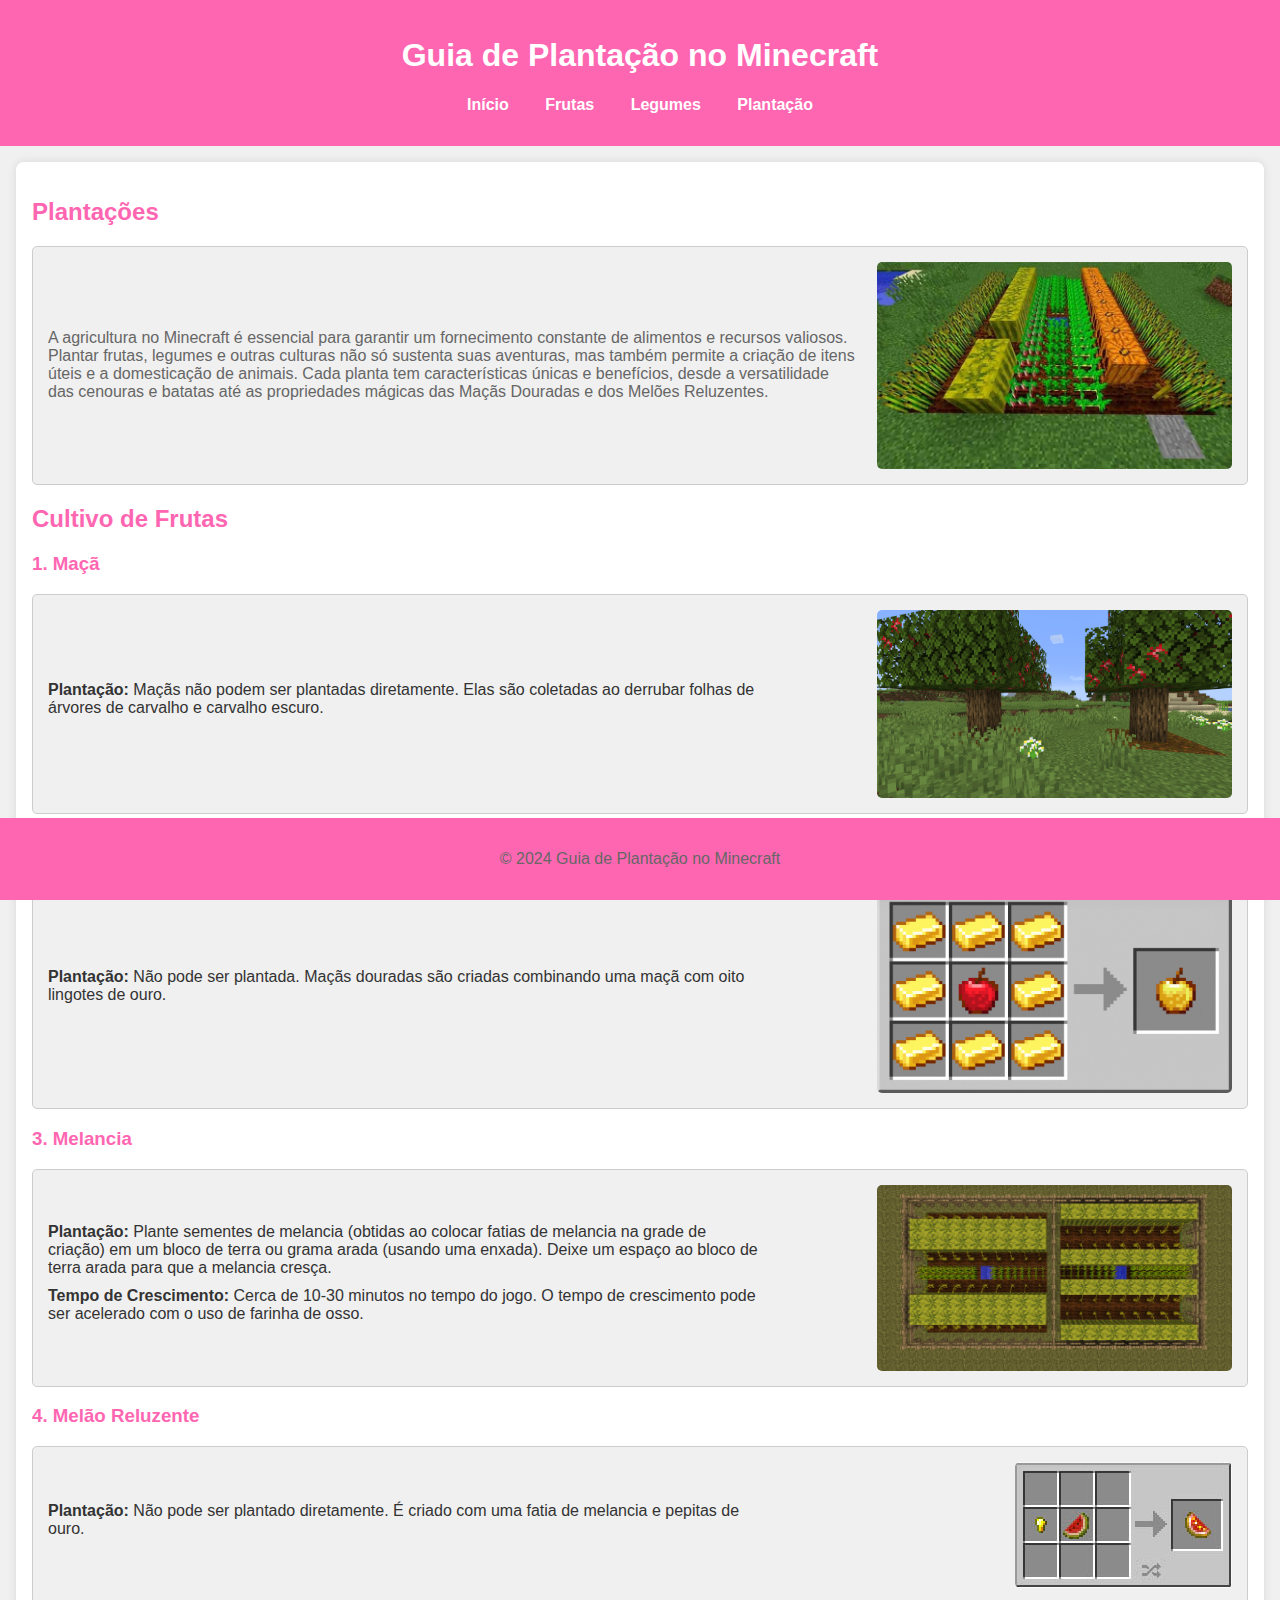
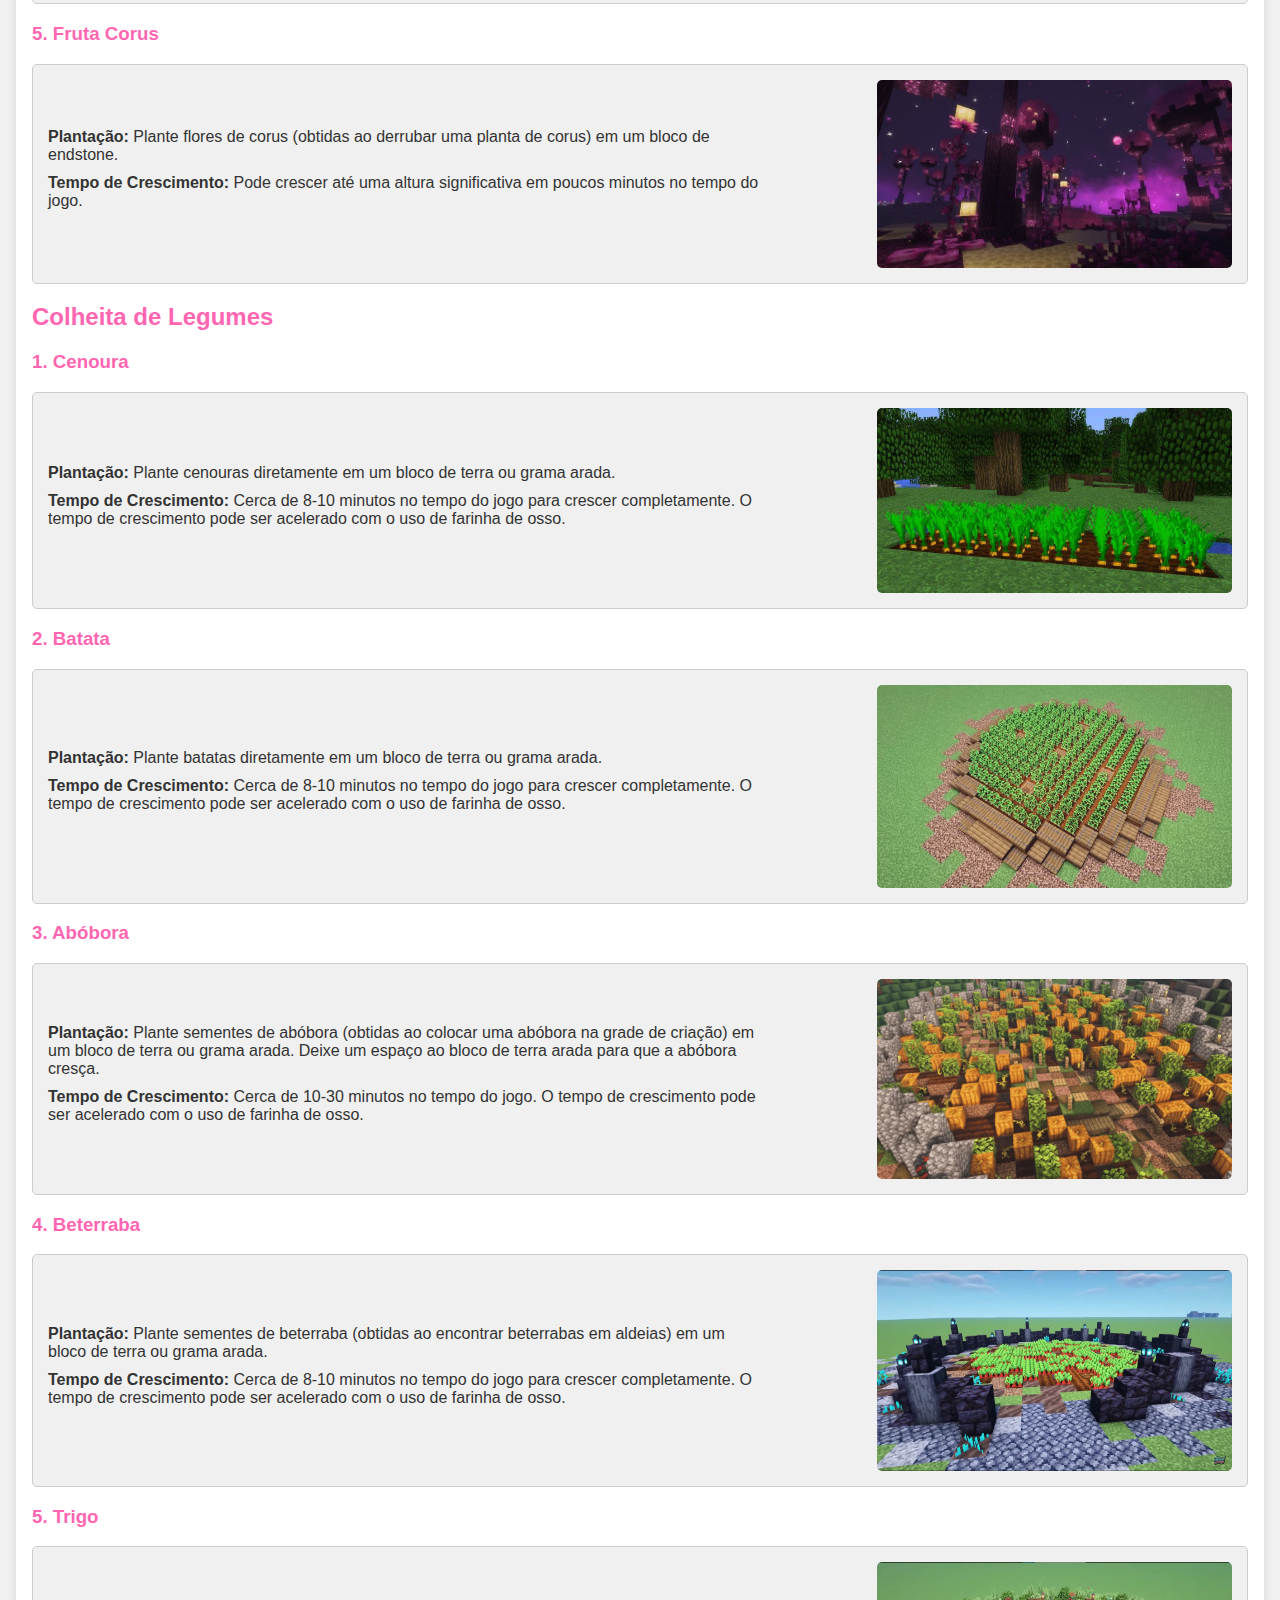
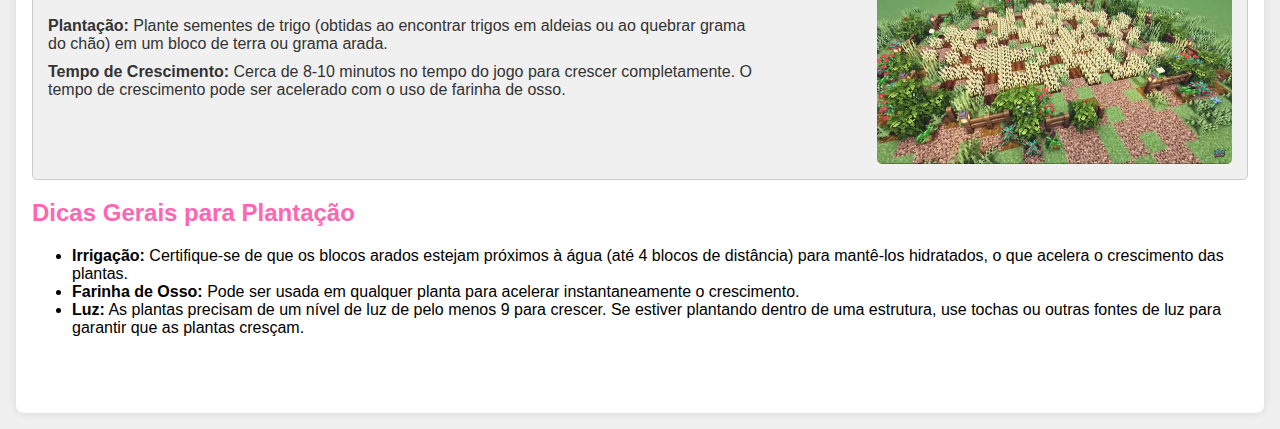
<file: src/plantacao.html>
<!DOCTYPE html>
<html lang="pt-BR">
<head>
    <meta charset="UTF-8">
    <meta name="viewport" content="width=device-width, initial-scale=1.0">
    <title>Frutas e Legumes no Minecraft</title>
    <link rel="stylesheet" href="style.css">
</head>
<body>
    <header>
        <h1>Guia de Plantação no Minecraft</h1>
        <nav>
            <ul>
                <li><a href="../index.html">Início</a></li>
                <li><a href="frutas.html">Frutas</a></li>
                <li><a href="legumes.html">Legumes</a></li>
                <li><a href="plantacao.html">Plantação</a></li>
            </ul>
        </nav>
    </header>
    <main>
        <h2>Plantações</h2>
        <div class="farm-info">
            <p>A agricultura no Minecraft é essencial para garantir um fornecimento constante de alimentos e recursos valiosos. Plantar frutas, legumes e outras culturas não só sustenta suas aventuras, mas também permite a criação de itens úteis e a domesticação de animais. Cada planta tem características únicas e benefícios, desde a versatilidade das cenouras e batatas até as propriedades mágicas das Maçãs Douradas e dos Melões Reluzentes.</p>
            <img src="images/plantacao.png" alt="Plantação" class="main-image">
        </div>
        
        <h2>Cultivo de Frutas</h2>
        <section>
            <h3>1. Maçã</h3>
            <div class="food-info">
                <ul>
                    <li><strong>Plantação:</strong> Maçãs não podem ser plantadas diretamente. Elas são coletadas ao derrubar folhas de árvores de carvalho e carvalho escuro.</li>
                </ul>
                <img src="images/arvoremaca.png" alt="Arvore de maçã"  >
            </div>
        </section>

        <section>
            <h3>2. Maçã Dourada</h3>
            <div class="food-info">
                <ul>
                    <li><strong>Plantação:</strong> Não pode ser plantada. Maçãs douradas são criadas combinando uma maçã com oito lingotes de ouro.</li>
                </ul>
                <img src="images/macadourada.png" alt="Maçã dourada"  >
            </div>
        </section>

        <section>
            <h3>3. Melancia</h3>
            <div class="food-info">
                <ul>
                    <li><strong>Plantação:</strong> Plante sementes de melancia (obtidas ao colocar fatias de melancia na grade de criação) em um bloco de terra ou grama arada (usando uma enxada). Deixe um espaço ao bloco de terra arada para que a melancia cresça.</li>
                    <li><strong>Tempo de Crescimento:</strong> Cerca de 10-30 minutos no tempo do jogo. O tempo de crescimento pode ser acelerado com o uso de farinha de osso.</li>
                </ul>
                <img src="images/plantacaomelancia.png" alt="Plantação melancia">
            </div>
        </section>

        <section>
            <h3>4. Melão Reluzente</h3>
            <div class="food-info">
                <ul>
                    <li><strong>Plantação:</strong> Não pode ser plantado diretamente. É criado com uma fatia de melancia e pepitas de ouro.</li>
                </ul>
                <img src="images/melaoreluzante.jpg" alt="Plantação melancia">
            </div>
        </section>

        <section>
            <h3>5. Fruta Corus</h3>
            <div class="food-info">
                <ul>
                    <li><strong>Plantação:</strong> Plante flores de corus (obtidas ao derrubar uma planta de corus) em um bloco de endstone.</li>
                    <li><strong>Tempo de Crescimento:</strong> Pode crescer até uma altura significativa em poucos minutos no tempo do jogo.</li>
                </ul>
                <img src="images/chorusfruit.jfif" alt="Plantação CHorus Fruit">
            </div>
        </section>

        <h2>Colheita de Legumes</h2>

        <section>
            <h3>1. Cenoura</h3>
            <div class="food-info">
                <ul>
                    <li><strong>Plantação:</strong> Plante cenouras diretamente em um bloco de terra ou grama arada.</li>
                    <li><strong>Tempo de Crescimento:</strong> Cerca de 8-10 minutos no tempo do jogo para crescer completamente. O tempo de crescimento pode ser acelerado com o uso de farinha de osso.</li>
                </ul>
                <img src="images/plantacaocenoura.jpg" alt="Plantação cenoura">
            </div>
        </section>

        <section>
            <h3>2. Batata</h3>
            <div class="food-info">
                <ul>
                    <li><strong>Plantação:</strong> Plante batatas diretamente em um bloco de terra ou grama arada.</li>
                    <li><strong>Tempo de Crescimento:</strong> Cerca de 8-10 minutos no tempo do jogo para crescer completamente. O tempo de crescimento pode ser acelerado com o uso de farinha de osso.</li>
                </ul>
                <img src="images/plantacaobatata.png" alt="Plantação batata">
            </div>
        </section>

        <section>
            <h3>3. Abóbora</h3>
            <div class="food-info">
                <ul>
                    <li><strong>Plantação:</strong> Plante sementes de abóbora (obtidas ao colocar uma abóbora na grade de criação) em um bloco de terra ou grama arada. Deixe um espaço ao bloco de terra arada para que a abóbora cresça.</li>
                    <li><strong>Tempo de Crescimento:</strong> Cerca de 10-30 minutos no tempo do jogo. O tempo de crescimento pode ser acelerado com o uso de farinha de osso.</li>
                </ul>
                <img src="images/plantacaoabobora.webp" alt="Plantação Abóbora">
            </div>
        </section>

        <section>
            <h3>4. Beterraba</h3>
            <div class="food-info">
                <ul>
                    <li><strong>Plantação:</strong> Plante sementes de beterraba (obtidas ao encontrar beterrabas em aldeias) em um bloco de terra ou grama arada.</li>
                    <li><strong>Tempo de Crescimento:</strong> Cerca de 8-10 minutos no tempo do jogo para crescer completamente. O tempo de crescimento pode ser acelerado com o uso de farinha de osso.</li>
                </ul>
                <img src="images/plantacaobeterraba.png" alt="Plantação Beterraba">
            </div>
        </section>

        <section >
            <h3>5. Trigo</h3>
            <div class="food-info">
                <ul>
                    <li><strong>Plantação:</strong> Plante sementes de trigo (obtidas ao encontrar trigos em aldeias ou ao quebrar grama do chão) em um bloco de terra ou grama arada.</li>
                    <li><strong>Tempo de Crescimento:</strong> Cerca de 8-10 minutos no tempo do jogo para crescer completamente. O tempo de crescimento pode ser acelerado com o uso de farinha de osso.</li>
                </ul>
                <img src="images/plantacaotrigo.png" alt="Plantação trigo">
            </div>
        </section>

        <h2>Dicas Gerais para Plantação</h2>
        <ul>
            <li><strong>Irrigação:</strong> Certifique-se de que os blocos arados estejam próximos à água (até 4 blocos de distância) para mantê-los hidratados, o que acelera o crescimento das plantas.</li>
            <li><strong>Farinha de Osso:</strong> Pode ser usada em qualquer planta para acelerar instantaneamente o crescimento.</li>
            <li><strong>Luz:</strong> As plantas precisam de um nível de luz de pelo menos 9 para crescer. Se estiver plantando dentro de uma estrutura, use tochas ou outras fontes de luz para garantir que as plantas cresçam.</li>
        </ul>
    </main>
    <footer>
        <p>&copy; 2024 Guia de Plantação no Minecraft</p>
    </footer>
</body>
</html>
</file>
<file: src/style.css>
body {
  font-family: Arial, sans-serif;
  margin: 0;
  padding: 0;
  background-color: #f0f0f0; /* Cinza claro */
}

header {
  background-color: #ff66b2; /* Rosa */
  color: white;
  padding: 1em 0;
  text-align: center;
}

nav ul {
  list-style: none;
  padding: 0;
  text-align: center;
}

nav ul li {
  display: inline;
  margin: 0 1em;
}

nav ul li a {
  color: white;
  text-decoration: none;
  font-weight: bold;
}

nav ul li a:hover {
  color: #ffccff; /* Rosa claro */
}

main {
  padding: 1em;
  margin: 1em;
  background-color: white;
  border-radius: 8px;
  box-shadow: 0 0 10px rgba(0, 0, 0, 0.1);
  padding-bottom: 60px;
}

main h2, main h3 {
  color: #ff66b2; /* Rosa */
}

p {
  color: #666; /* Cinza */
}

.food-info {
  display: flex;
  align-items: center;
  justify-content: space-between;
  background-color: #f0f0f0; /* Branco */
  border: 1px solid #ccc; /* Cinza claro */
  border-radius: 5px;
  padding: 15px;
  margin: 10px 0;
}

.food-info ul {
  list-style-type: none;
  padding: 0;
  margin: 0;
  max-width: 60%; /* Largura máxima da lista */
}

.food-info li {
  margin-bottom: 10px;
  color: #333; /* Cinza escuro */
}

.food-info img {
  max-width: 30%; /* Largura máxima da imagem */
  height: auto;
  border-radius: 5px;
  margin-left: 20px; /* Espaçamento entre a imagem e a lista */
}

#melao-resultente-width {
  max-width: 13%; /* Largura máxima da imagem */
}

#abobora-width {
  max-width: 14%; /* Largura máxima da imagem */
}

#trigo-width {
  max-width: 12%; /* Largura máxima da imagem */
}

footer {
  background-color: #ff66b2; /* Rosa */
  color: white;
  text-align: center;
  padding: 1em 0;
  position: fixed;
  width: 100%;
  bottom: 0;
}

.box-container {
  display: flex;
  flex-wrap: wrap;
  gap: 20px; /* Espaço entre as boxes */
}

.box {
  background-color: white;
  border: 1px solid #ccc; /* Borda cinza claro */
  border-radius: 8px;
  box-shadow: 0 0 10px rgba(0, 0, 0, 0.1);
  padding: 20px;
  flex: 1 1 calc(50% - 20px); /* Faz com que cada box ocupe 50% do espaço disponível menos o espaço do gap */
  margin: 10px 0; /* Espaço vertical entre as boxes */
  background-color: #f0f0f0;
}

.box p {
  margin-bottom: 10; /* Remove o espaço padrão dos parágrafos dentro das boxes */
}

/**/

.farm-info {
  display: flex;
  align-items: center;
  justify-content: space-between;
  background-color: #f0f0f0; /* Branco */
  border: 1px solid #ccc; /* Cinza claro */
  border-radius: 5px;
  padding: 15px;
  margin: 10px 0;
}

.farm-info ul {
  list-style-type: none;
  padding: 0;
  margin: 0;
  max-width: 60%; /* Largura máxima da lista */
}

.farm-info li {
  margin-bottom: 10px;
  color: #333; /* Cinza escuro */
}

.farm-info img {
  max-width: 30%; /* Largura máxima da imagem */
  height: auto;
  border-radius: 5px;
  margin-left: 20px; /* Espaçamento entre a imagem e a lista */
}




.main-image {
  max-width: 35%; /* Largura máxima da imagem */
  height: auto;
  border-radius: 5px;
  margin-left: 185px;
  justify-content: center;

}

.texto-descritivo{
  display: flex;
  align-items: center;
  justify-content: space-between;
  background-color: #f0f0f0; /* Branco */
  border: 1px solid #ccc; /* Cinza claro */
  border-radius: 5px;
  padding: 15px;
  margin: 10px 0;
}
</file>
<file: site lolo/style.css>
body {
  font-family: Arial, sans-serif;
  margin: 0;
  padding: 0;
  background-color: #f0f0f0; /* Cinza claro */
}

header {
  background-color: #ff66b2; /* Rosa */
  color: white;
  padding: 1em 0;
  text-align: center;
}

nav ul {
  list-style: none;
  padding: 0;
  text-align: center;
}

nav ul li {
  display: inline;
  margin: 0 1em;
}

nav ul li a {
  color: white;
  text-decoration: none;
  font-weight: bold;
}

nav ul li a:hover {
  color: #ffccff; /* Rosa claro */
}

main {
  padding: 1em;
  margin: 1em;
  background-color: white;
  border-radius: 8px;
  box-shadow: 0 0 10px rgba(0, 0, 0, 0.1);
  padding-bottom: 60px;
}

main h2, main h3 {
  color: #ff66b2; /* Rosa */
}

p {
  color: #666; /* Cinza */
}

.food-info {
  display: flex;
  align-items: center;
  justify-content: space-between;
  background-color: #f0f0f0; /* Branco */
  border: 1px solid #ccc; /* Cinza claro */
  border-radius: 5px;
  padding: 15px;
  margin: 10px 0;
}

.food-info ul {
  list-style-type: none;
  padding: 0;
  margin: 0;
  max-width: 60%; /* Largura máxima da lista */
}

.food-info li {
  margin-bottom: 10px;
  color: #333; /* Cinza escuro */
}

.food-info img {
  max-width: 30%; /* Largura máxima da imagem */
  height: auto;
  border-radius: 5px;
  margin-left: 20px; /* Espaçamento entre a imagem e a lista */
}

#melao-resultente-width {
  max-width: 13%; /* Largura máxima da imagem */
}

#abobora-width {
  max-width: 14%; /* Largura máxima da imagem */
}

#trigo-width {
  max-width: 12%; /* Largura máxima da imagem */
}

footer {
  background-color: #ff66b2; /* Rosa */
  color: white;
  text-align: center;
  padding: 1em 0;
  position: fixed;
  width: 100%;
  bottom: 0;
}

.box-container {
  display: flex;
  flex-wrap: wrap;
  gap: 20px; /* Espaço entre as boxes */
}

.box {
  background-color: white;
  border: 1px solid #ccc; /* Borda cinza claro */
  border-radius: 8px;
  box-shadow: 0 0 10px rgba(0, 0, 0, 0.1);
  padding: 20px;
  flex: 1 1 calc(50% - 20px); /* Faz com que cada box ocupe 50% do espaço disponível menos o espaço do gap */
  margin: 10px 0; /* Espaço vertical entre as boxes */
  background-color: #f0f0f0;
}

.box p {
  margin-bottom: 10; /* Remove o espaço padrão dos parágrafos dentro das boxes */
}

.main-image {
  max-width: 35%; /* Largura máxima da imagem */
  height: auto;
  border-radius: 5px;
  margin-left: 185px;
  justify-content: center;

}

.texto-descritivo{
  display: flex;
  align-items: center;
  justify-content: space-between;
  background-color: #f0f0f0; /* Branco */
  border: 1px solid #ccc; /* Cinza claro */
  border-radius: 5px;
  padding: 15px;
  margin: 10px 0;
}
</file>
